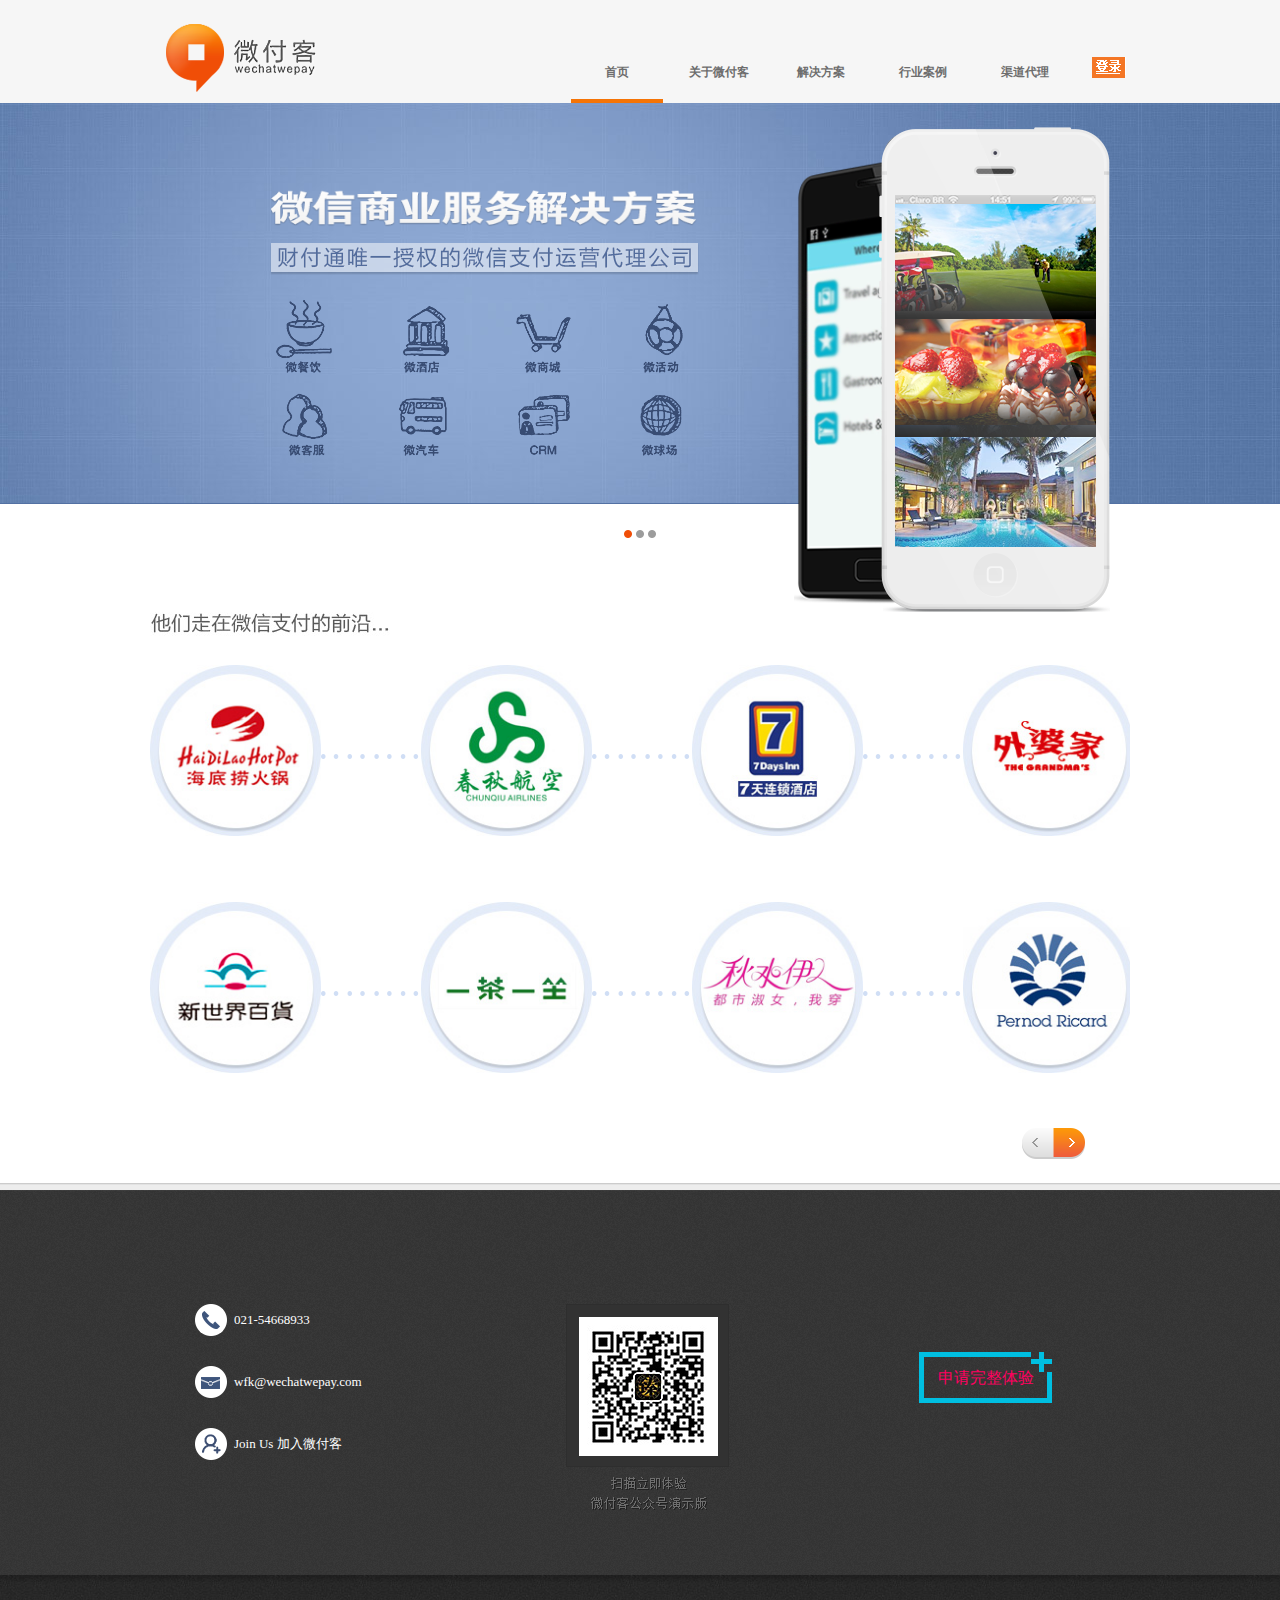
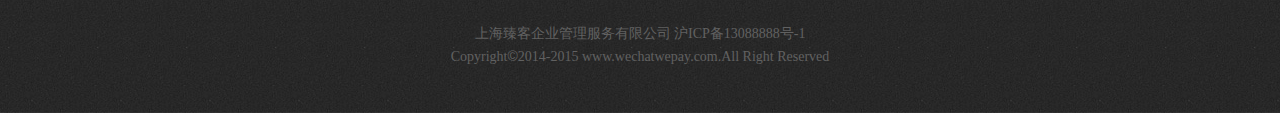
<file: index.html>
<!DOCTYPE html>
<html>
	<head>
		<meta charset="UTF-8">
		<title>首页</title>
		<link rel="stylesheet" type="text/css" href="css/style.css" />
		
	</head>
	<body>
		<div class="index_header">
			<div class="header">
				<h1 class="logo">
					<a href="index.html">LOGO</a>
				</h1>
				<div class="index_nav">
					<ul>
						<li class="navCur"><a href="index.html">首页</a></li>
						<li><a href="about.html">关于微付客</a></li>
						<li><a href="solution.html">解决方案</a></li>
						<li><a href="demo.html">行业案例</a></li>
						<li><a href="agent.html">渠道代理</a></li>
					</ul>
					<i>now</i>
				</div>
				<a class="user" href="javascript:void(0)" title="登录">登录</a>
			</div>
		</div>
		<div class="flash">
			<div class="flash_con">
		    	<i class="flash_con1_text1">微信商业服务解决方案</i>
		        <i class="flash_con1_text2">财付通唯一授权的微信支付运营代理公司</i>
		        <ul class="flash_con1_nav">
		        	<li class="flash_con1_li1"><a href="##">微餐饮</a></li>
		            <li class="flash_con1_li2"><a href="##">微酒店</a></li>
		            <li class="flash_con1_li3"><a href="##">微商城</a></li>
		            <li class="flash_con1_li4"><a href="##">微活动</a></li>
		            <li class="flash_con1_li5"><a href="##">微客服</a></li>
		            <li class="flash_con1_li6"><a href="##">微汽车</a></li>
		            <li class="flash_con1_li7"><a href="##">CRM</a></li>
		            <li class="flash_con1_li8"><a href="##">微球场</a></li>
		        </ul>
		        <i class="flash_con1_tel">phone</i>
		        
		        
		        <i class="flash_con2_text1" style="left:2000px">微支付畅享城市新生活</i>
		        <i class="flash_con2_text2" style="left:2000px">云</i>
		        <i class="flash_con2_tel" style="right:-1000px">phone</i>
		        
		        
		        <i class="flash_con3_text1" style="left:2000px">为您保驾护航,官方授权 独家代理 特殊政策 活动支持</i>
		        <i class="flash_con3_text2" style="left:2000px">云</i>
		        <i class="flash_con3_tel" style="right:-1000px">phone</i>
		    </div>
			
			<ul class="flash_img">
		    	<li class="flash_imgLi1">1</li>
		        <li class="flash_imgLi2" style="display:none;">2</li>
		        <li class="flash_imgLi3" style="display:none;">3</li>
		    </ul>
			<div class="flash_btn">
		    	<span class="flash_cur">1</span>
		        <span>2</span>
		        <span>3</span>
		    </div>
		</div>
		<div class="hidden demo">
			<h3>他们走在微信支付的前沿...</h3>
			<div class="demo_div">
				<ul>
					<li><a href="##"><img src="images/1.jpg" width="171px" height="171px" /></a></li>
					<li><a href="##"><img src="images/2.jpg" width="171px" height="171px" /></a></li>
					<li><a href="##"><img src="images/3.jpg" width="171px" height="171px" /></a></li>
					<li><a href="##"><img src="images/4.jpg" width="171px" height="171px" /></a></li>
					<li><a href="##"><img src="images/5.jpg" width="171px" height="171px" /></a></li>
					<li><a href="##"><img src="images/6.jpg" width="171px" height="171px" /></a></li>
					<li><a href="##"><img src="images/7.jpg" width="171px" height="171px" /></a></li>
					<li><a href="##"><img src="images/8.jpg" width="171px" height="171px" /></a></li>
				</ul>
				<ul>
					<li><a href="##"><img src="images/9.jpg" width="174px" height="174px" /></a></li>
					<li><a href="##"><img src="images/10.jpg" width="174px" height="174px" /></a></li>
					<li><a href="##"><img src="images/12.jpg" width="174px" height="174px" /></a></li>
					<li><a href="##"><img src="images/13.jpg" width="174px" height="174px" /></a></li>
					<li><a href="##"><img src="images/14.jpg" width="174px" height="174px" /></a></li>
					<li><a href="##"><img src="images/15.jpg" width="174px" height="174px" /></a></li>
					<li><a href="##"><img src="images/16.jpg" width="174px" height="174px" /></a></li>
					<li><a href="##"><img src="images/17.jpg" width="174px" height="174px" /></a></li>
				</ul>
			</div>
			<div class="demo_btn">
		    	<a class="demo_left" href="javascript:void(0);">&lt;</a>
		        <a class="demo_right" href="javascript:void(0);">&gt;</a>
		    </div>
		</div>
		<div class="footer">
			<div class="footer_tel">
				<ul class="footer_contact">
					<li class="footer_li1">
						<a href="tel:02154668933">021-54668933</a>
					</li>
					<li class="footer_li2">
						<a href="mailto:wfk@wechatwepay.com">wfk@wechatwepay.com</a>
					</li>
					<li class="footer_li3">
						<a href="recruitment.html">Join Us 加入微付客</a>
					</li>
				</ul>
				<div class="footer_erwei">
					<img src="images/erwei.jpg" width="139" height="139">
					<i></i>
				</div>
				<a class="footer_apply" href="application.html" target="_blank">
					申请完整体验
					<i></i>
				</a>
			</div>
			<p class="footer_p">上海臻客企业管理服务有限公司 沪ICP备13088888号-1<br>Copyright<i>©</i>2014-2015 <a href="http://www.wechatwepay.com">www.wechatwepay.com</a>.All Right Reserved</p>
		</div>
		
		<div class="loginMain" style="display:none;">
			<div class="login clearfix">
				<i class="login_xx">x</i>
				<div class="login_main clearfix">
					<h2 class="login_h2">欢迎登陆</h2>
					<form class="clearfix" id="login">
						<dl class="login_box">
							<dt><em class="login_user">用户名</em></dt>
							<dd>
								<input id="email" class="login_box_input" value="输入你的邮箱" focucmsg="输入你的邮箱" type="text" />
								<em class="login_wrong" style="display:none;">邮箱或密码错误</em>
							</dd>
						</dl>
						<dl class="login_box">
						   <dt><em class="login_password">密码</em></dt>
						   <dd class="password">
						      <input id="password" class="login_box_input pass" value="" type="password" />
							  <span>输入密码</span>
							  <input class="login_btn" value="登&nbsp;&nbsp;录" name="" type="submit" />
						  </dd>
						</dl>
					</form>
				</div>
				<div class="login_aa">
			    	<a href="javascript:void(0)">注册</a>|
					<a href="##">忘记密码</a>
				</div>
			</div>
		</div>
		<div class="regMain" style="display:none;">
		    <div class="register">
		    	<span class="reg_xx">x</span>
		       <h2 class="register_h2">欢迎注册</h2>
		       <form id="register">
		       <dl class="register_box">
		            <dt><em class="register_email">邮箱</em></dt>
		            <dd>
		               <input id="reg_email" class="register_box_input" value="你的邮箱" focucmsg="你的邮箱" name="" type="text" />
		               <em class="register_wrong" style="display:none;">邮箱可用</em>
		             </dd>
		        </dl>
		        <dl class="register_box">
		            <dt><em class="login_password">密码</em></dt>
		            <dd class="password">
		               <input id="reg_password1" class="register_box_input pass" value="" name="" type="password" />
		               <span>输入密码</span>
		               <em class="register_wrong" style="display:none;">密码不一致</em>
		             </dd>
		        </dl>
		        <dl class="register_box">
		            <dt><em class="login_password">再次输入密码</em></dt>
		            <dd class="password">
		               <input id="reg_password2" class="register_box_input pass" value="" name="" type="password" />
		               <span>再次输入</span>
		               <input type="submit" name="" value="提交注册" class="login_btn" style=" margin-top:8px;" />
		             </dd>
		        </dl>
		        </form>
		        <div class="register_aa">
		        	<a href="javascript:void(0)">返回登陆页</a>
		        </div>
		    </div>
		</div>
		
		<script type="text/javascript" src="js/jquery.1.10.0.min.js" ></script>
		<script type="text/javascript" src="js/js.js" ></script>
	</body>
</html>
</file>
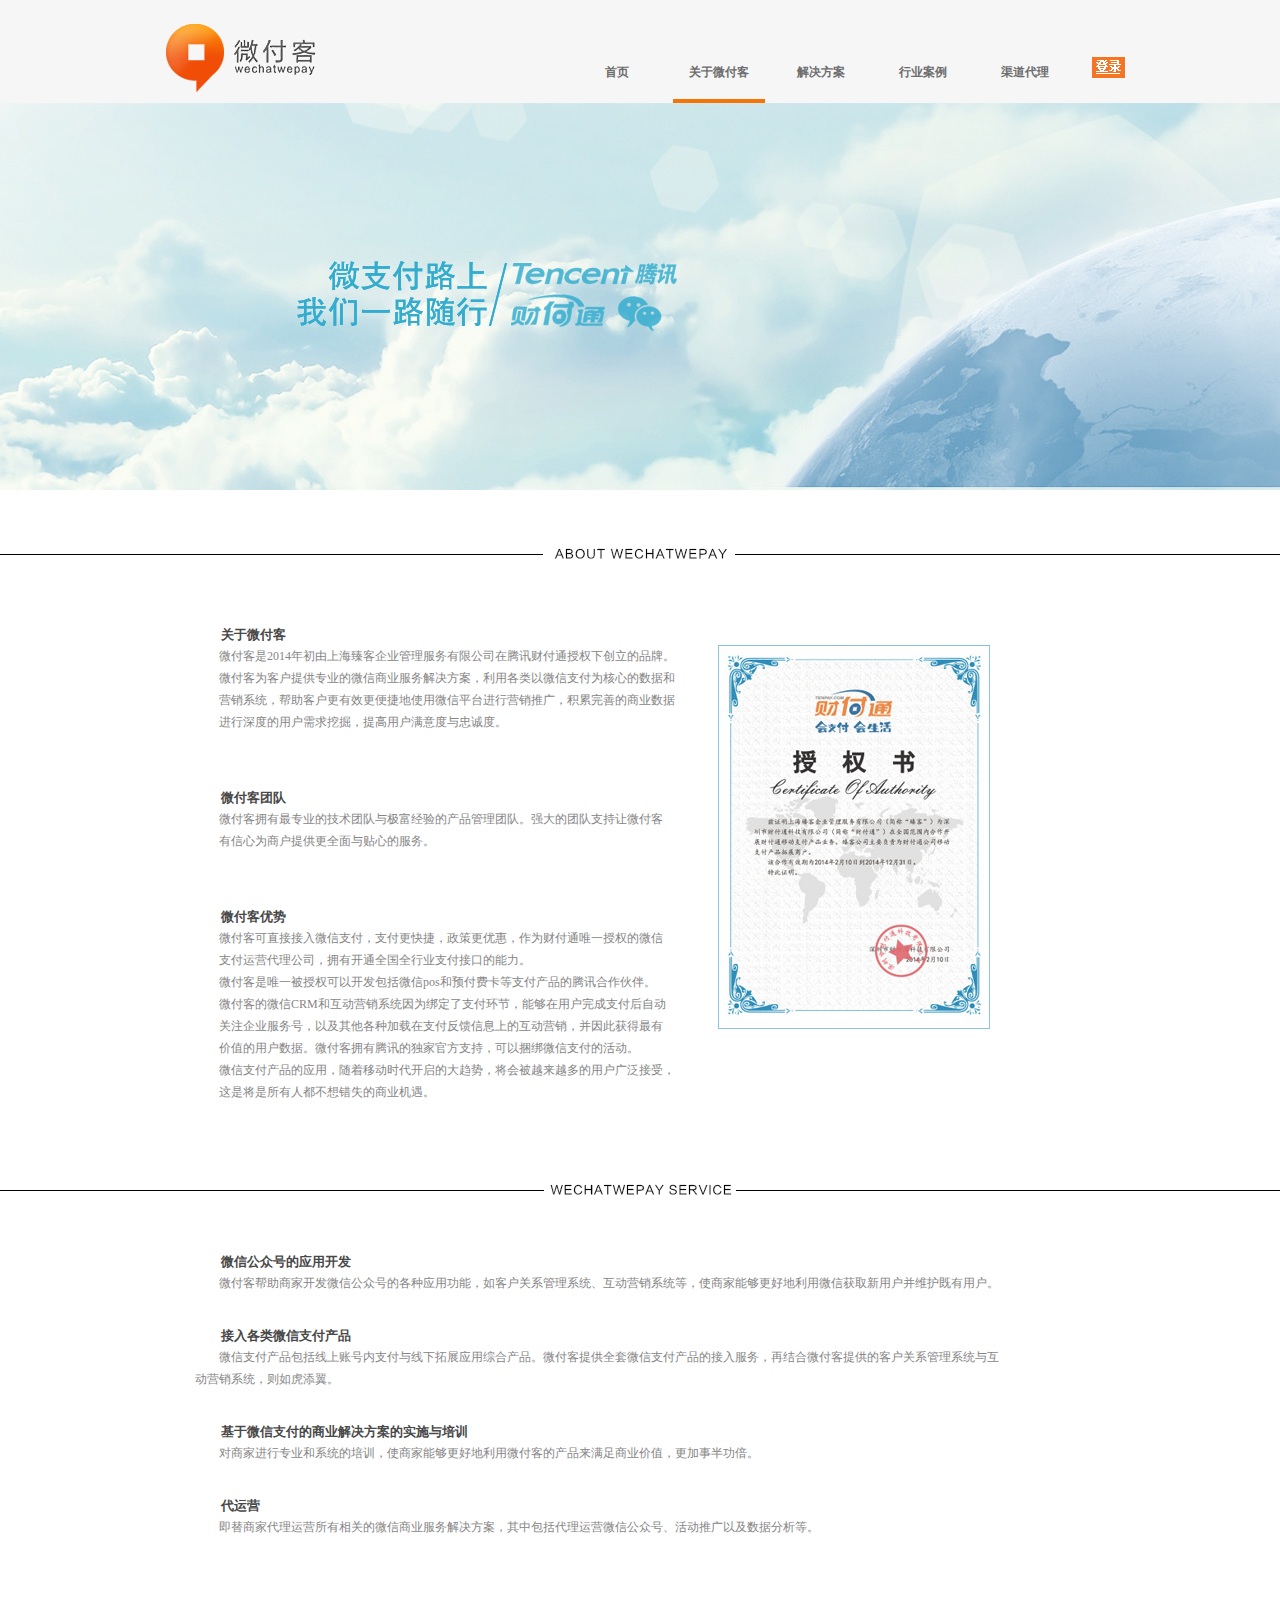
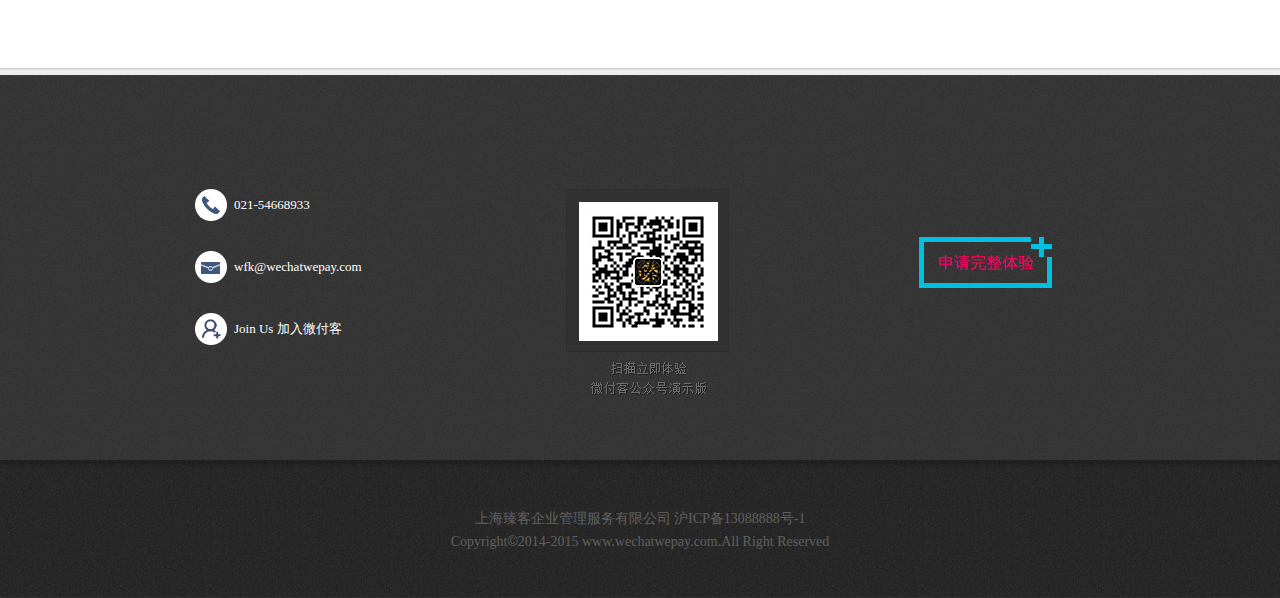
<file: about.html>
<!DOCTYPE html>
<html>
	<head>
		<meta charset="UTF-8">
		<title>关于微付客</title>
		<link rel="stylesheet" href="css/style.css" />
	</head>
	<body>
		<div class="index_header">
			<div class="header">
				<h1 class="logo">
					<a href="index.html">LOGO</a>
				</h1>
				<div class="index_nav">
					<ul>
						<li><a href="index.html">首页</a></li>
						<li class="navCur"><a href="about.html">关于微付客</a></li>
						<li><a href="solution.html">解决方案</a></li>
						<li><a href="demo.html">行业案例</a></li>
						<li><a href="agent.html">渠道代理</a></li>
					</ul>
					<i>now</i>
				</div>
				<a class="user" href="javascript:void(0)" title="登录">登录</a>
			</div>
		</div>
		<div class="adImg about_img">关于微付客</div>
		<h2 class="about_tit">
			<strong>
				<i>ABOUT WECHATWEPAY</i>
			</strong>
		</h2>
		<div class="hidden about_tit_dl">
			<dl>
		    	<dt>关于微付客</dt>
		        <dd>微付客是2014年初由上海臻客企业管理服务有限公司在腾讯财付通授权下创立的品牌。</dd>
		        <dd>微付客为客户提供专业的微信商业服务解决方案，利用各类以微信支付为核心的数据和</dd>
				<dd>营销系统，帮助客户更有效更便捷地使用微信平台进行营销推广，积累完善的商业数据</dd>
				<dd>进行深度的用户需求挖掘，提高用户满意度与忠诚度。</dd>
		    </dl>
		    <dl>
		    	<dt>微付客团队</dt>
		        <dd>微付客拥有最专业的技术团队与极富经验的产品管理团队。强大的团队支持让微付客</dd>
				<dd>有信心为商户提供更全面与贴心的服务。</dd>
		    </dl>
		    <dl>
		    	<dt>微付客优势</dt>
		        <dd>微付客可直接接入微信支付，支付更快捷，政策更优惠，作为财付通唯一授权的微信</dd>
				<dd>支付运营代理公司，拥有开通全国全行业支付接口的能力。</dd>
		        <dd>微付客是唯一被授权可以开发包括微信pos和预付费卡等支付产品的腾讯合作伙伴。</dd>
				<dd>微付客的微信CRM和互动营销系统因为绑定了支付环节，能够在用户完成支付后自动</dd>
				<dd>关注企业服务号，以及其他各种加载在支付反馈信息上的互动营销，并因此获得最有</dd>
				<dd>价值的用户数据。微付客拥有腾讯的独家官方支持，可以捆绑微信支付的活动。</dd>
				<dd>微信支付产品的应用，随着移动时代开启的大趋势，将会被越来越多的用户广泛接受，</dd>
				<dd>这是将是所有人都不想错失的商业机遇。</dd>
		    </dl>
		    <div class="about_zz_img cloud-zoom"><img src="images/zz.jpg" width="272" height="384" /></div>
		</div>
		<h3 class="about_ser">
			<strong>
				<i>WECHATWEPAY service</i>
			</strong>
		</h3>
		<div class="hidden about_ser_dl">
			<dl>
		    	<dt>微信公众号的应用开发</dt>
		        <dd>微付客帮助商家开发微信公众号的各种应用功能，如客户关系管理系统、互动营销系统等，使商家能够更好地利用微信获取新用户并维护既有用户。</dd>
		    </dl>
		    <dl>
		    	<dt>接入各类微信支付产品</dt>
		        <dd>微信支付产品包括线上账号内支付与线下拓展应用综合产品。微付客提供全套微信支付产品的接入服务，再结合微付客提供的客户关系管理系统与互动营销系统，则如虎添翼。</dd>
		    </dl>
		    <dl>
		    	<dt>基于微信支付的商业解决方案的实施与培训</dt>
		        <dd>对商家进行专业和系统的培训，使商家能够更好地利用微付客的产品来满足商业价值，更加事半功倍。</dd>
		    </dl>
		    <dl>
		    	<dt>代运营</dt>
		        <dd>即替商家代理运营所有相关的微信商业服务解决方案，其中包括代理运营微信公众号、活动推广以及数据分析等。</dd>
		    </dl>
		</div>
		<div class="footer">
			<div class="hidden footer_tel">
				<ul class="footer_contact">
					<li class="footer_li1">
						<a href="tel:02154668933">021-54668933</a>
					</li>
					<li class="footer_li2">
						<a href="mailto:wfk@wechatwepay.com">wfk@wechatwepay.com</a>
					</li>
					<li class="footer_li3">
						<a href="recruitment.html">Join Us 加入微付客</a>
					</li>
				</ul>
				<div class="footer_erwei">
					<img src="images/erwei.jpg" width="139" height="139">
					<i></i>
				</div>
				<a class="footer_apply" href="application.html" target="_blank">
					申请完整体验
					<i></i>
				</a>
			</div>
			<p class="footer_p">上海臻客企业管理服务有限公司 沪ICP备13088888号-1<br>Copyright<i>©</i>2014-2015 <a href="http://www.wechatwepay.com">www.wechatwepay.com</a>.All Right Reserved</p>
		</div>
		<div class="loginMain" style="display:none;">
			<div class="login clearfix">
				<i class="login_xx">x</i>
				<div class="login_main clearfix">
					<h2 class="login_h2">欢迎登陆</h2>
					<form class="clearfix" id="login">
						<dl class="login_box">
							<dt><em class="login_user">用户名</em></dt>
							<dd>
								<input id="email" class="login_box_input" value="输入你的邮箱" focucmsg="输入你的邮箱" type="text" />
								<em class="login_wrong" style="display:none;">邮箱或密码错误</em>
							</dd>
						</dl>
						<dl class="login_box">
						   <dt><em class="login_password">密码</em></dt>
						   <dd class="password">
						      <input id="password" class="login_box_input pass" value="" type="password" />
							  <span>输入密码</span>
							  <input class="login_btn" value="登&nbsp;&nbsp;录" name="" type="submit" />
						  </dd>
						</dl>
					</form>
				</div>
				<div class="login_aa">
			    	<a href="javascript:void(0)">注册</a>|
					<a href="##">忘记密码</a>
				</div>
			</div>
		</div>
		<div class="regMain" style="display:none;">
		    <div class="register">
		    	<span class="reg_xx">x</span>
		       <h2 class="register_h2">欢迎注册</h2>
		       <form id="register">
		       <dl class="register_box">
		            <dt><em class="register_email">邮箱</em></dt>
		            <dd>
		               <input id="reg_email" class="register_box_input" value="你的邮箱" focucmsg="你的邮箱" name="" type="text" />
		               <em class="register_wrong" style="display:none;">邮箱可用</em>
		             </dd>
		        </dl>
		        <dl class="register_box">
		            <dt><em class="login_password">密码</em></dt>
		            <dd class="password">
		               <input id="reg_password1" class="register_box_input pass" value="" name="" type="password" />
		               <span>输入密码</span>
		               <em class="register_wrong" style="display:none;">密码不一致</em>
		             </dd>
		        </dl>
		        <dl class="register_box">
		            <dt><em class="login_password">再次输入密码</em></dt>
		            <dd class="password">
		               <input id="reg_password2" class="register_box_input pass" value="" name="" type="password" />
		               <span>再次输入</span>
		               <input type="submit" name="" value="提交注册" class="login_btn" style=" margin-top:8px;" />
		             </dd>
		        </dl>
		        </form>
		        <div class="register_aa">
		        	<a href="javascript:void(0)">返回登陆页</a>
		        </div>
		    </div>
		</div>
		
		<script type="text/javascript" src="js/jquery.1.10.0.min.js" ></script>
		<script type="text/javascript" src="js/js.js" ></script>
	</body>
</html>
</file>
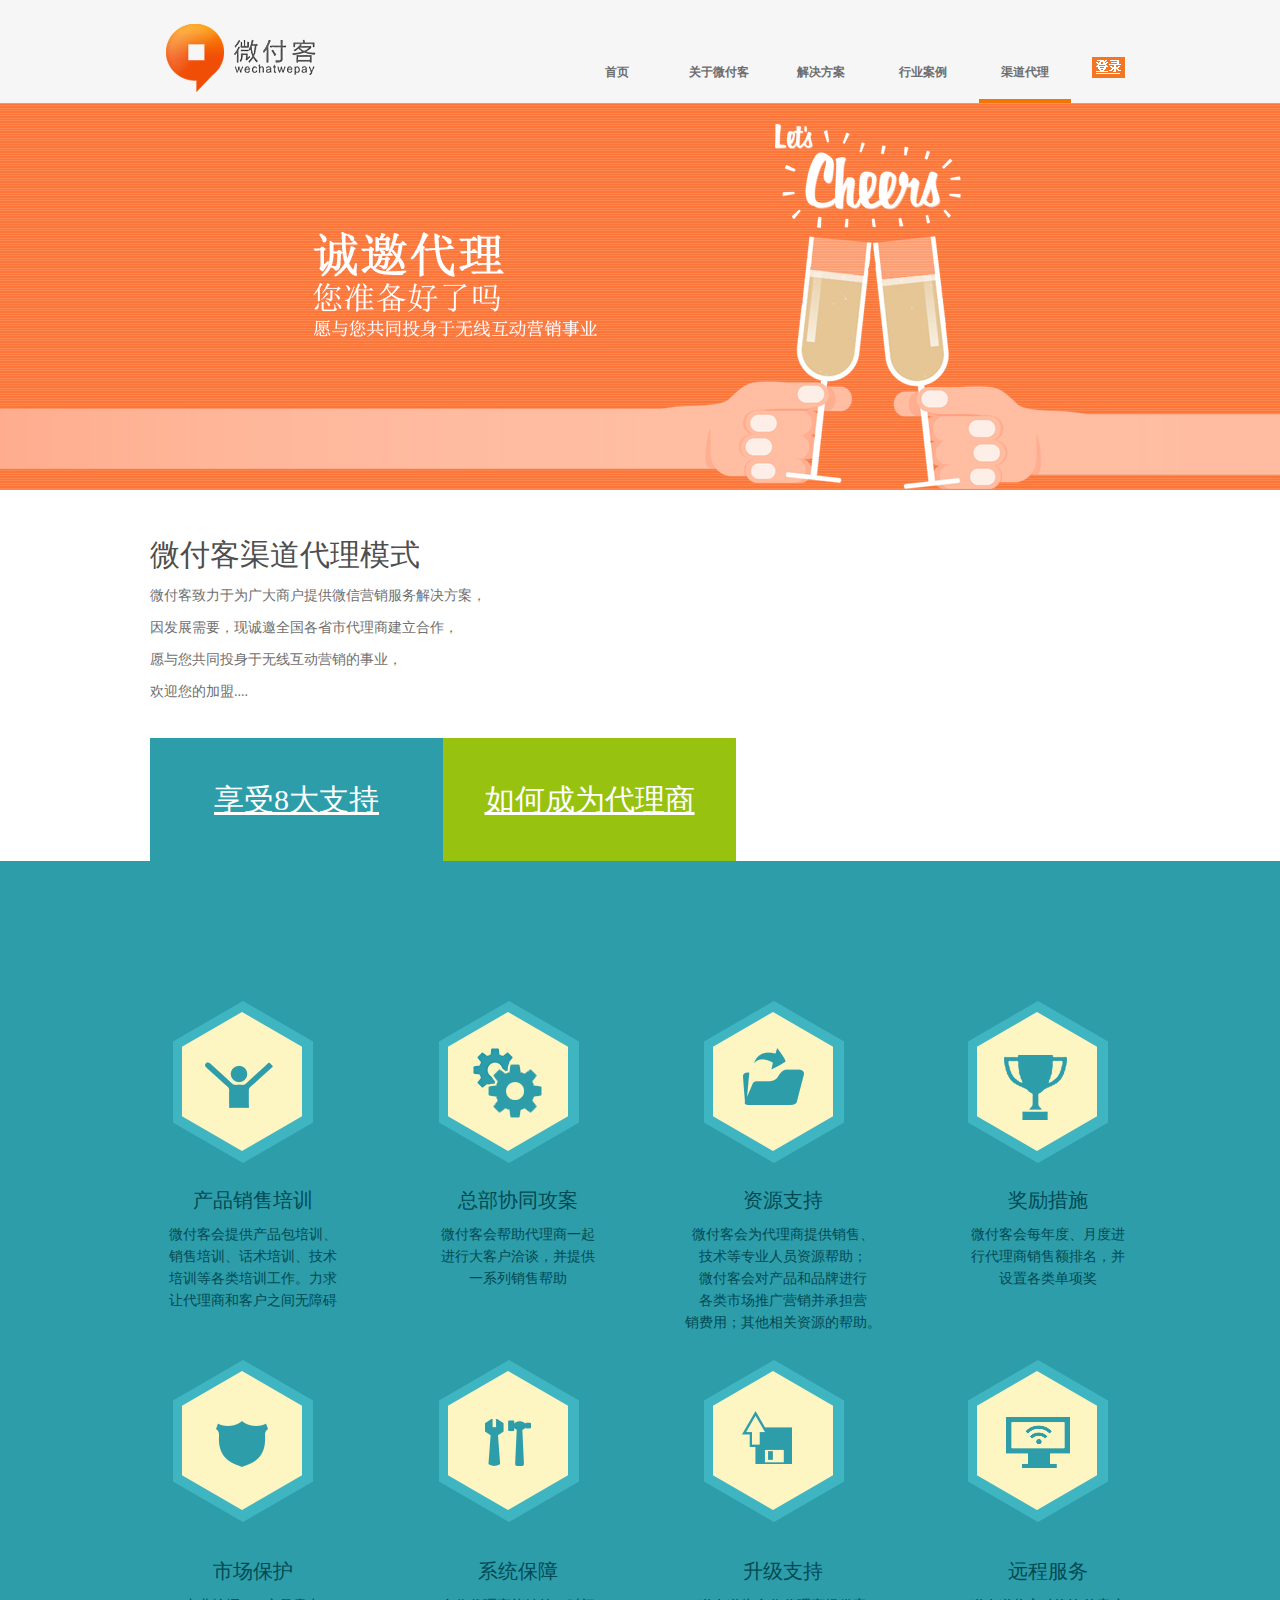
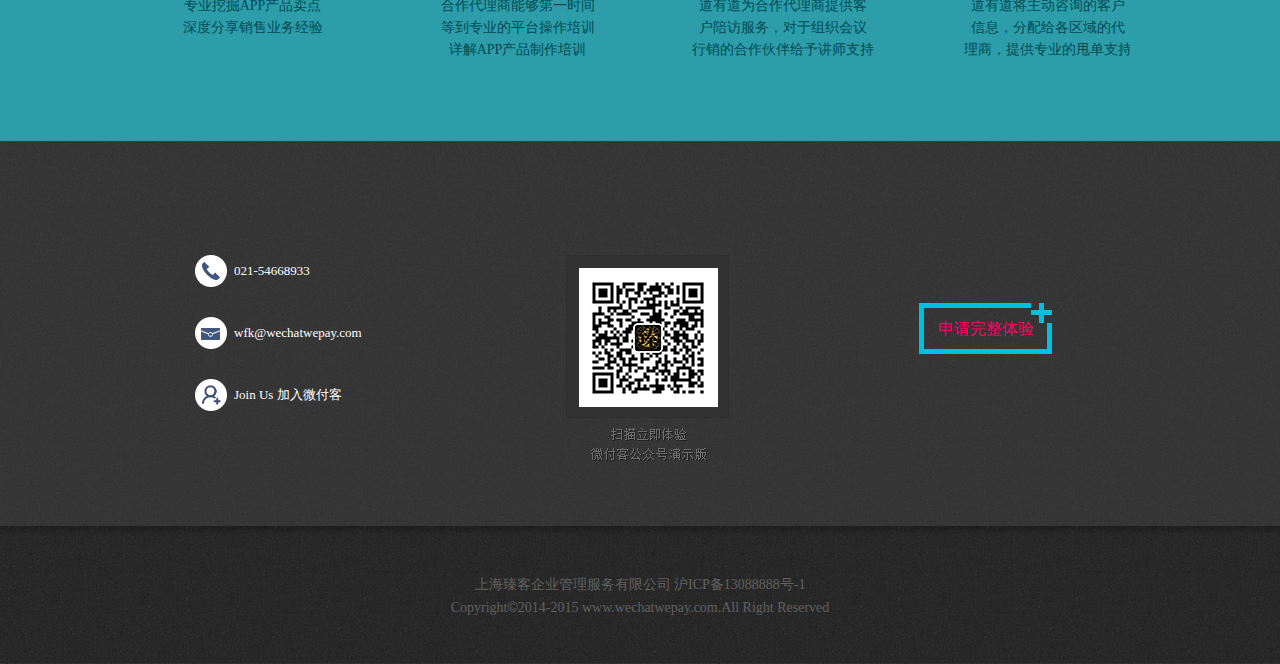
<file: agent.html>
<!DOCTYPE html>
<html>
	<head>
		<meta charset="UTF-8">
		<title>渠道代理</title>
		<link rel="stylesheet" href="css/style.css" />
	</head>
	<body>
		<div class="index_header">
			<div class="header">
				<h1 class="logo">
					<a href="index.html">LOGO</a>
				</h1>
				<div class="index_nav">
					<ul>
						<li><a href="index.html">首页</a></li>
						<li><a href="about.html">关于微付客</a></li>
						<li><a href="solution.html">解决方案</a></li>
						<li><a href="demo.html">行业案例</a></li>
						<li class="navCur"><a href="agent.html">渠道代理</a></li>
					</ul>
					<i>now</i>
				</div>
				<a class="user" href="javascript:void(0)" title="登录">登录</a>
			</div>
		</div>
		<div class="adImg agent_img">渠道代理</div>
		<div class="hidden agent">
			<h2 class="agent_tit">微付客渠道代理模式</h2>
		    <p class="agent_p">微付客致力于为广大商户提供微信营销服务解决方案，<br />
		因发展需要，现诚邀全国各省市代理商建立合作，<br />
		愿与您共同投身于无线互动营销的事业，<br />
		欢迎您的加盟....</p>
			<div class="agent_h3">
		    	<h3 class="agent_t1">
		    		<a href="javascript:void(0)">享受8大支持</a>
		    	</h3>
		        <h3 class="agent_t2">
		        	<a href="javascript:void(0)">如何成为代理商</a>
		        </h3>
		    </div>
		</div>
		<div class="agent_main01 agent_main">
			<div class="hidden">
		    	<div class="agent_main01_div1">
		        	<dl>
		            	<dt>产品销售培训</dt>
		                <dd>微付客会提供产品包培训、</dd>
						<dd>销售培训、话术培训、技术</dd>
						<dd>培训等各类培训工作。力求</dd>
						<dd>让代理商和客户之间无障碍</dd>
		            </dl>
		            <dl>
		            	<dt>总部协同攻案</dt>
		                <dd>微付客会帮助代理商一起</dd>
						<dd>进行大客户洽谈，并提供</dd>
		                <dd>一系列销售帮助</dd>
		            </dl>
		            <dl>
		            	<dt>资源支持</dt>
		                <dd>微付客会为代理商提供销售、</dd>
						<dd>技术等专业人员资源帮助；</dd>
		                <dd>微付客会对产品和品牌进行</dd>
						<dd>各类市场推广营销并承担营</dd>
						<dd>销费用；其他相关资源的帮助。</dd>
					
		            </dl>
		            <dl>
		            	<dt>奖励措施</dt>
		                <dd>微付客会每年度、月度进</dd>
						<dd>行代理商销售额排名，并</dd>
		                <dd>设置各类单项奖</dd>
		            </dl>
		        </div>
		        <div class="agent_main01_div2">
		        	<dl>
		            	<dt>市场保护</dt>
		                <dd>专业挖掘APP产品卖点</dd>
						<dd>深度分享销售业务经验</dd>
		            </dl>
		            <dl>
		            	<dt>系统保障</dt>
		                <dd>合作代理商能够第一时间</dd>
						<dd>等到专业的平台操作培训</dd>
		                <dd>详解APP产品制作培训</dd>
		            </dl>
		            <dl>
		            	<dt>升级支持</dt>
		                <dd>道有道为合作代理商提供客</dd>
						<dd>户陪访服务，对于组织会议</dd>
		                <dd>行销的合作伙伴给予讲师支持</dd>
		            </dl>
		            <dl>
		            	<dt>远程服务</dt>
		                <dd>道有道将主动咨询的客户</dd>
						<dd>信息，分配给各区域的代</dd>
		                <dd>理商，提供专业的甩单支持</dd>
		            </dl>
		        </div>
		    </div>
		</div>
		
		<div class="agent_main02 agent_main" style="display:none;">
			<div class="hidden agent_main02_div">
		        <dl class="agent_main02_ol">
		        	<dt>受理流程：</dt>
		            <dd>提交合作申请 —> 招商经理对接 —> 合作协议签署 —> 业务技术培训 —> 开展当地业务</dd>
		        </dl>
		        <div class="agent_main02_tit">
		        	<div><strong>详情致电:</strong> 021-54668935</div>
		            <h3>在线申请：</h3>
		        </div>
		        <form id="form">
		            <ul class="agent_main02_ul clearfix">
		                <li>
		                	<em><i>所在地区：</i></em>
		                    <div class="agent_select sheng">
		                    	<div>
		                    		<input type="text" value="请选择省份" id="sheng" readonly />
		                    	</div>
		                        <dl style="display:none;">
		                        </dl>
		                    </div>
		                    <div class="agent_select shi">
		                    	<div>
		                    		<input type="text" value="请选择城市" id="shi" readonly />
		                    	</div>
		                        <dl style="display:none;">
		                        </dl>
		                    </div>
		                    <span>请选择您要代理的地区</span>
		                </li>
		                <li>
		                	<em><i>企业名称：</i></em>
		                	<input type="text" value="" id="company" />
		                	<span>请填写您的企业名称</span>
		                </li>
		                <li>
		                	<em><i>姓名：</i></em>
		                	<input type="text" value="" id="name" />
		                	<span>请填写您的真实姓名，请使用中文</span>
		                </li>
		                <li>
		                	<em><i>手机：</i></em>
		                	<input type="text" value="" id="tel" />
		                	<span>请填写您的电话，以便与您联系</span>
		                </li>
		                <li>
		                	<em>邮箱：</em>
		                	<input type="text" value="" />
		                	<span>请填写您的邮箱，以便发资料给您</span>
		                </li>
		                <li>
		                	<em>备注：</em>
		                	<textarea></textarea>
		                </li>
		            </ul>
		            <input class="agent_btn" type="submit" value="提交申请" />
		        </form>
		    </div>
		</div>
		
		<div class="footer">
			<div class="hidden footer_tel">
				<ul class="footer_contact">
					<li class="footer_li1">
						<a href="tel:02154668933">021-54668933</a>
					</li>
					<li class="footer_li2">
						<a href="mailto:wfk@wechatwepay.com">wfk@wechatwepay.com</a>
					</li>
					<li class="footer_li3">
						<a href="recruitment.html">Join Us 加入微付客</a>
					</li>
				</ul>
				<div class="footer_erwei">
					<img src="images/erwei.jpg" width="139" height="139">
					<i></i>
				</div>
				<a class="footer_apply" href="application.html" target="_blank">
					申请完整体验
					<i></i>
				</a>
			</div>
			<p class="footer_p">上海臻客企业管理服务有限公司 沪ICP备13088888号-1<br>Copyright<i>©</i>2014-2015 <a href="http://www.wechatwepay.com">www.wechatwepay.com</a>.All Right Reserved</p>
		</div>
		<div class="loginMain" style="display:none;">
			<div class="login clearfix">
				<i class="login_xx">x</i>
				<div class="login_main clearfix">
					<h2 class="login_h2">欢迎登陆</h2>
					<form class="clearfix" id="login">
						<dl class="login_box">
							<dt><em class="login_user">用户名</em></dt>
							<dd>
								<input id="email" class="login_box_input" value="输入你的邮箱" focucmsg="输入你的邮箱" type="text" />
								<em class="login_wrong" style="display:none;">邮箱或密码错误</em>
							</dd>
						</dl>
						<dl class="login_box">
						   <dt><em class="login_password">密码</em></dt>
						   <dd class="password">
						      <input id="password" class="login_box_input pass" value="" type="password" />
							  <span>输入密码</span>
							  <input class="login_btn" value="登&nbsp;&nbsp;录" name="" type="submit" />
						  </dd>
						</dl>
					</form>
				</div>
				<div class="login_aa">
			    	<a href="javascript:void(0)">注册</a>|
					<a href="##">忘记密码</a>
				</div>
			</div>
		</div>
		<div class="regMain" style="display:none;">
		    <div class="register">
		    	<span class="reg_xx">x</span>
		       <h2 class="register_h2">欢迎注册</h2>
		       <form id="register">
		       <dl class="register_box">
		            <dt><em class="register_email">邮箱</em></dt>
		            <dd>
		               <input id="reg_email" class="register_box_input" value="你的邮箱" focucmsg="你的邮箱" name="" type="text" />
		               <em class="register_wrong" style="display:none;">邮箱可用</em>
		             </dd>
		        </dl>
		        <dl class="register_box">
		            <dt><em class="login_password">密码</em></dt>
		            <dd class="password">
		               <input id="reg_password1" class="register_box_input pass" value="" name="" type="password" />
		               <span>输入密码</span>
		               <em class="register_wrong" style="display:none;">密码不一致</em>
		             </dd>
		        </dl>
		        <dl class="register_box">
		            <dt><em class="login_password">再次输入密码</em></dt>
		            <dd class="password">
		               <input id="reg_password2" class="register_box_input pass" value="" name="" type="password" />
		               <span>再次输入</span>
		               <input type="submit" name="" value="提交注册" class="login_btn" style=" margin-top:8px;" />
		             </dd>
		        </dl>
		        </form>
		        <div class="register_aa">
		        	<a href="javascript:void(0)">返回登陆页</a>
		        </div>
		    </div>
		</div>
		
		<script type="text/javascript" src="js/jquery.1.10.0.min.js" ></script>
		<script type="text/javascript" src="js/jsonCity.js" ></script>
		<script type="text/javascript" src="js/js.js" ></script>
	</body>
</html>
</file>
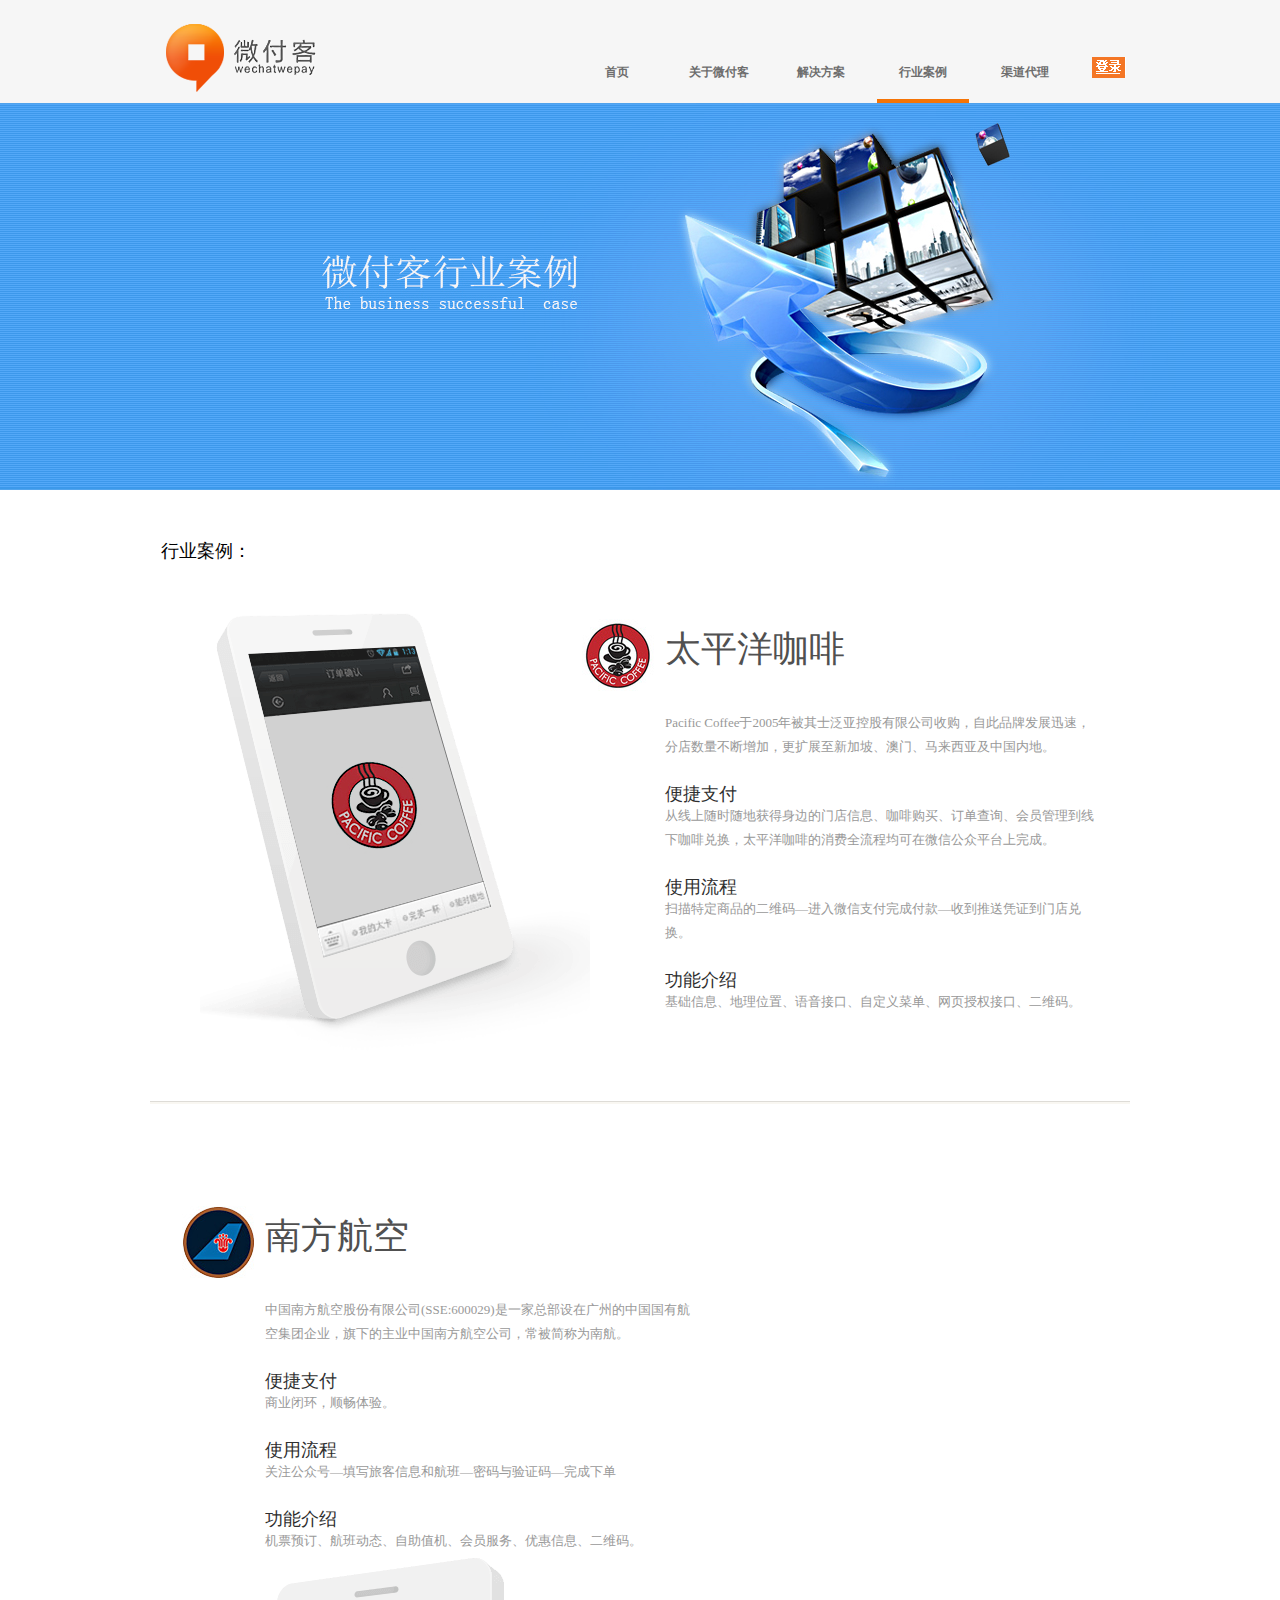
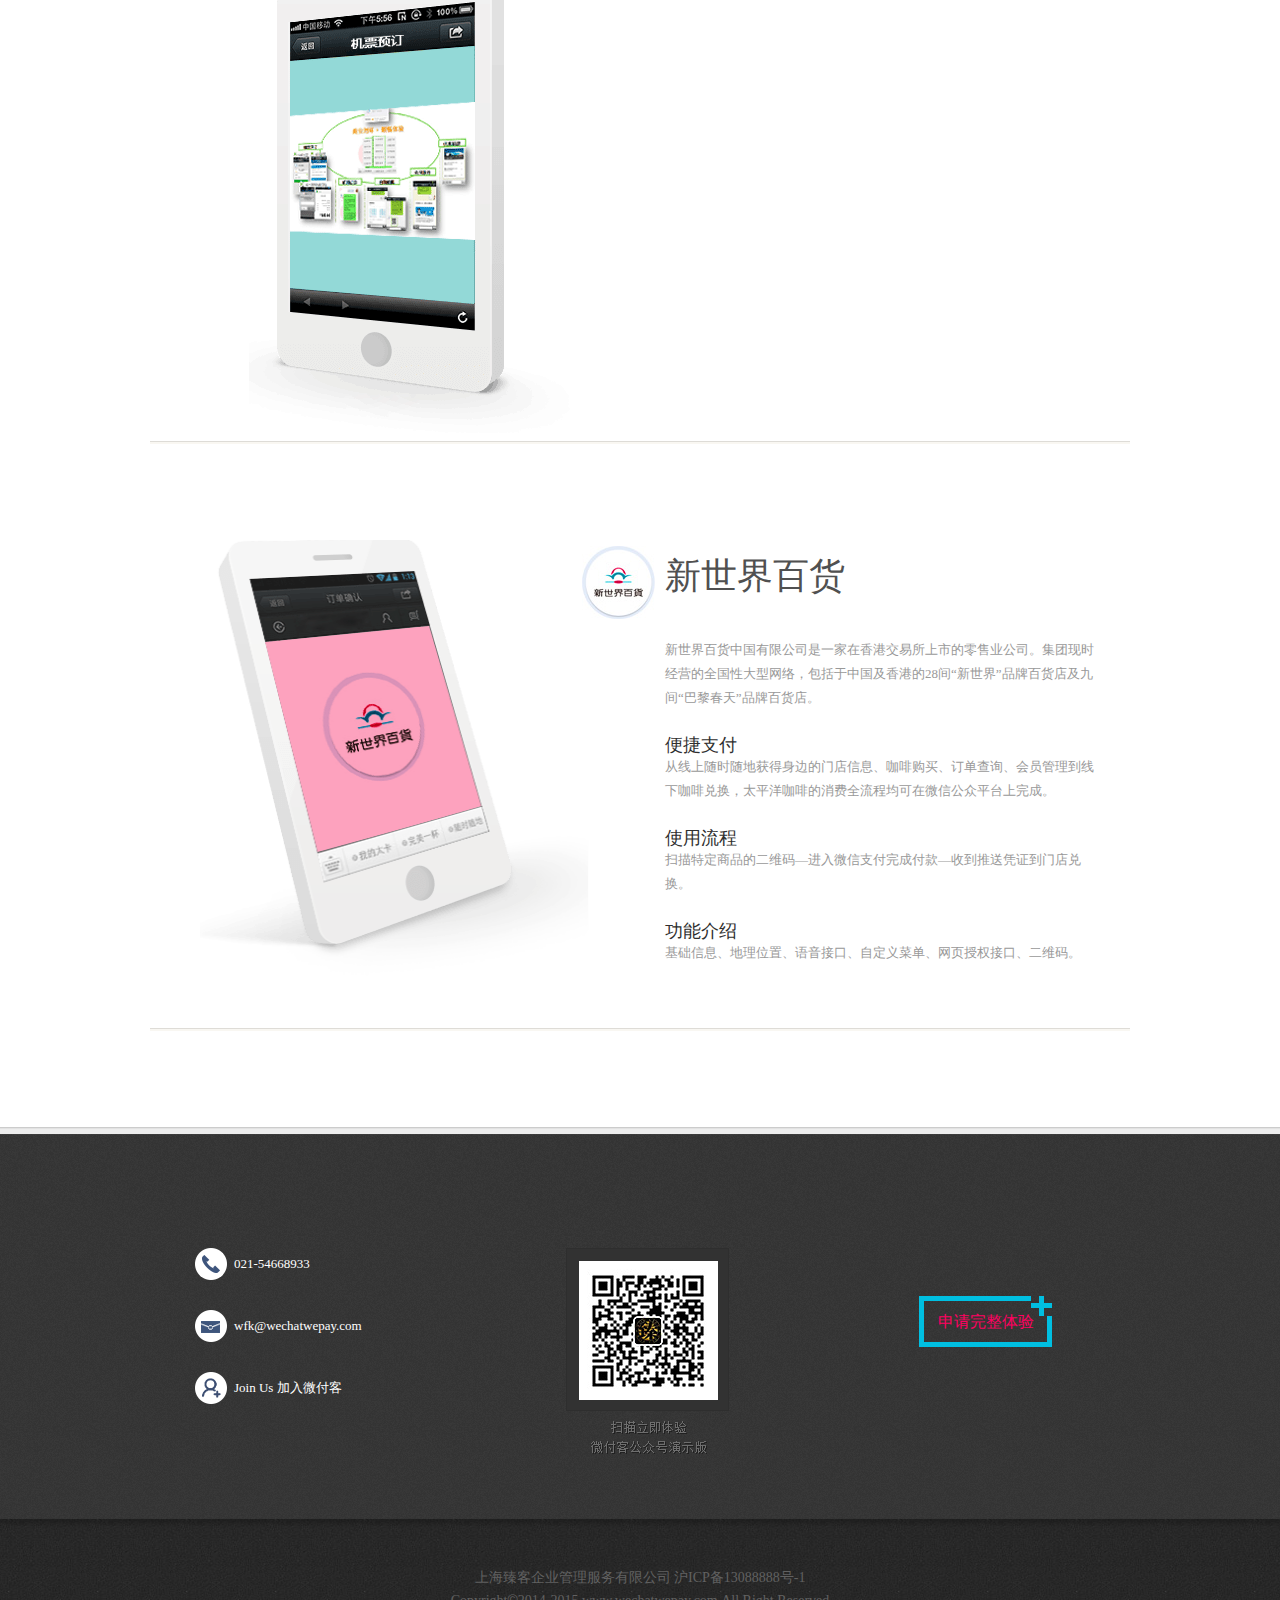
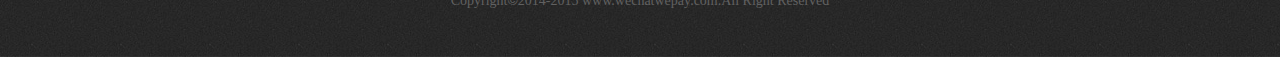
<file: demo.html>
<!DOCTYPE html>
<html>
	<head>
		<meta charset="UTF-8">
		<title>行业案例</title>
		<link rel="stylesheet" href="css/style.css" />
	</head>
	<body>
		<div class="index_header">
			<div class="header">
				<h1 class="logo">
					<a href="index.html">LOGO</a>
				</h1>
				<div class="index_nav">
					<ul>
						<li><a href="index.html">首页</a></li>
						<li><a href="about.html">关于微付客</a></li>
						<li><a href="solution.html">解决方案</a></li>
						<li class="navCur"><a href="demo.html">行业案例</a></li>
						<li><a href="agent.html">渠道代理</a></li>
					</ul>
					<i>now</i>
				</div>
				<a class="user" href="javascript:void(0)" title="登录">登录</a>
			</div>
		</div>
		<div class="adImg demo_img">解决方案</div>
		<h2 class="hidden demo_tit">行业案例：</h2>
		<div class="hidden demo_list clearfix">
			<div class="demo_ph"><img src="images/111.png" width="390" height="480" /></div>
		    <div class="demo_mian">
		    	<div class="demo_mian_img"><img src="images/11.jpg" width="73" height="73" /></div>
		        <div class="demo_mian_div">
		        	<h3>太平洋咖啡</h3>
		            <p>Pacific Coffee于2005年被其士泛亚控股有限公司收购，自此品牌发展迅速，分店数量不断增加，更扩展至新加坡、澳门、马来西亚及中国内地。</p>
		            <dl>
		            	<dt>便捷支付</dt>
		                <dd>从线上随时随地获得身边的门店信息、咖啡购买、订单查询、会员管理到线下咖啡兑换，太平洋咖啡的消费全流程均可在微信公众平台上完成。</dd>
		                <dt>使用流程</dt>
		                <dd>扫描特定商品的二维码—进入微信支付完成付款—收到推送凭证到门店兑换。</dd>
		                <dt>功能介绍</dt>
		                <dd>基础信息、地理位置、语音接口、自定义菜单、网页授权接口、二维码。</dd>
		            </dl>
		        </div>
		    </div>
		</div>
		
		<div class="hidden demo_list clearfix">
		    <div class="demo_mian demo_marL40">
		    	<div class="demo_mian_img"><img src="images/22.jpg" width="73" height="73" /></div>
		        <div class="demo_mian_div">
		        	<h3>南方航空</h3>
		            <p>中国南方航空股份有限公司(SSE:600029)是一家总部设在广州的中国国有航空集团企业，旗下的主业中国南方航空公司，常被简称为南航。</p>
		            <dl>
		            	<dt>便捷支付</dt>
		                <dd>商业闭环，顺畅体验。</dd>
		                <dt>使用流程</dt>
		                <dd>关注公众号—填写旅客信息和航班—密码与验证码—完成下单</dd>
		                <dt>功能介绍</dt>
		                <dd>机票预订、航班动态、自助值机、会员服务、优惠信息、二维码。</dd>
		            </dl>
		        </div>
		    </div>
		    <div class="demo_ph"><img src="images/222.png" width="390" height="480" /></div>
		</div>
		
		<div class="hidden demo_list clearfix">
			<div class="demo_ph"><img src="images/333.png" width="390" height="480" /></div>
		    <div class="demo_mian">
		    	<div class="demo_mian_img"><img src="images/33.jpg" width="73" height="73" /></div>
		        <div class="demo_mian_div">
		        	<h3>新世界百货</h3>
		            <p>新世界百货中国有限公司是一家在香港交易所上市的零售业公司。集团现时经营的全国性大型网络，包括于中国及香港的28间“新世界”品牌百货店及九间“巴黎春天”品牌百货店。</p>
		            <dl>
		            	<dt>便捷支付</dt>
		                <dd>从线上随时随地获得身边的门店信息、咖啡购买、订单查询、会员管理到线下咖啡兑换，太平洋咖啡的消费全流程均可在微信公众平台上完成。</dd>
		                <dt>使用流程</dt>
		                <dd>扫描特定商品的二维码—进入微信支付完成付款—收到推送凭证到门店兑换。</dd>
		                <dt>功能介绍</dt>
		                <dd>基础信息、地理位置、语音接口、自定义菜单、网页授权接口、二维码。</dd>
		            </dl>
		        </div>
		    </div>
		</div>
		<div class="footer">
			<div class="hidden footer_tel">
				<ul class="footer_contact">
					<li class="footer_li1">
						<a href="tel:02154668933">021-54668933</a>
					</li>
					<li class="footer_li2">
						<a href="mailto:wfk@wechatwepay.com">wfk@wechatwepay.com</a>
					</li>
					<li class="footer_li3">
						<a href="recruitment.html">Join Us 加入微付客</a>
					</li>
				</ul>
				<div class="footer_erwei">
					<img src="images/erwei.jpg" width="139" height="139">
					<i></i>
				</div>
				<a class="footer_apply" href="application.html" target="_blank">
					申请完整体验
					<i></i>
				</a>
			</div>
			<p class="footer_p">上海臻客企业管理服务有限公司 沪ICP备13088888号-1<br>Copyright<i>©</i>2014-2015 <a href="http://www.wechatwepay.com">www.wechatwepay.com</a>.All Right Reserved</p>
		</div>
		<div class="loginMain" style="display:none;">
			<div class="login clearfix">
				<i class="login_xx">x</i>
				<div class="login_main clearfix">
					<h2 class="login_h2">欢迎登陆</h2>
					<form class="clearfix" id="login">
						<dl class="login_box">
							<dt><em class="login_user">用户名</em></dt>
							<dd>
								<input id="email" class="login_box_input" value="输入你的邮箱" focucmsg="输入你的邮箱" type="text" />
								<em class="login_wrong" style="display:none;">邮箱或密码错误</em>
							</dd>
						</dl>
						<dl class="login_box">
						   <dt><em class="login_password">密码</em></dt>
						   <dd class="password">
						      <input id="password" class="login_box_input pass" value="" type="password" />
							  <span>输入密码</span>
							  <input class="login_btn" value="登&nbsp;&nbsp;录" name="" type="submit" />
						  </dd>
						</dl>
					</form>
				</div>
				<div class="login_aa">
			    	<a href="javascript:void(0)">注册</a>|
					<a href="##">忘记密码</a>
				</div>
			</div>
		</div>
		<div class="regMain" style="display:none;">
		    <div class="register">
		    	<span class="reg_xx">x</span>
		       <h2 class="register_h2">欢迎注册</h2>
		       <form id="register">
		       <dl class="register_box">
		            <dt><em class="register_email">邮箱</em></dt>
		            <dd>
		               <input id="reg_email" class="register_box_input" value="你的邮箱" focucmsg="你的邮箱" name="" type="text" />
		               <em class="register_wrong" style="display:none;">邮箱可用</em>
		             </dd>
		        </dl>
		        <dl class="register_box">
		            <dt><em class="login_password">密码</em></dt>
		            <dd class="password">
		               <input id="reg_password1" class="register_box_input pass" value="" name="" type="password" />
		               <span>输入密码</span>
		               <em class="register_wrong" style="display:none;">密码不一致</em>
		             </dd>
		        </dl>
		        <dl class="register_box">
		            <dt><em class="login_password">再次输入密码</em></dt>
		            <dd class="password">
		               <input id="reg_password2" class="register_box_input pass" value="" name="" type="password" />
		               <span>再次输入</span>
		               <input type="submit" name="" value="提交注册" class="login_btn" style=" margin-top:8px;" />
		             </dd>
		        </dl>
		        </form>
		        <div class="register_aa">
		        	<a href="javascript:void(0)">返回登陆页</a>
		        </div>
		    </div>
		</div>
		
		<script type="text/javascript" src="js/jquery.1.10.0.min.js" ></script>
		<script type="text/javascript" src="js/js.js" ></script>
	</body>
</html>
</file>
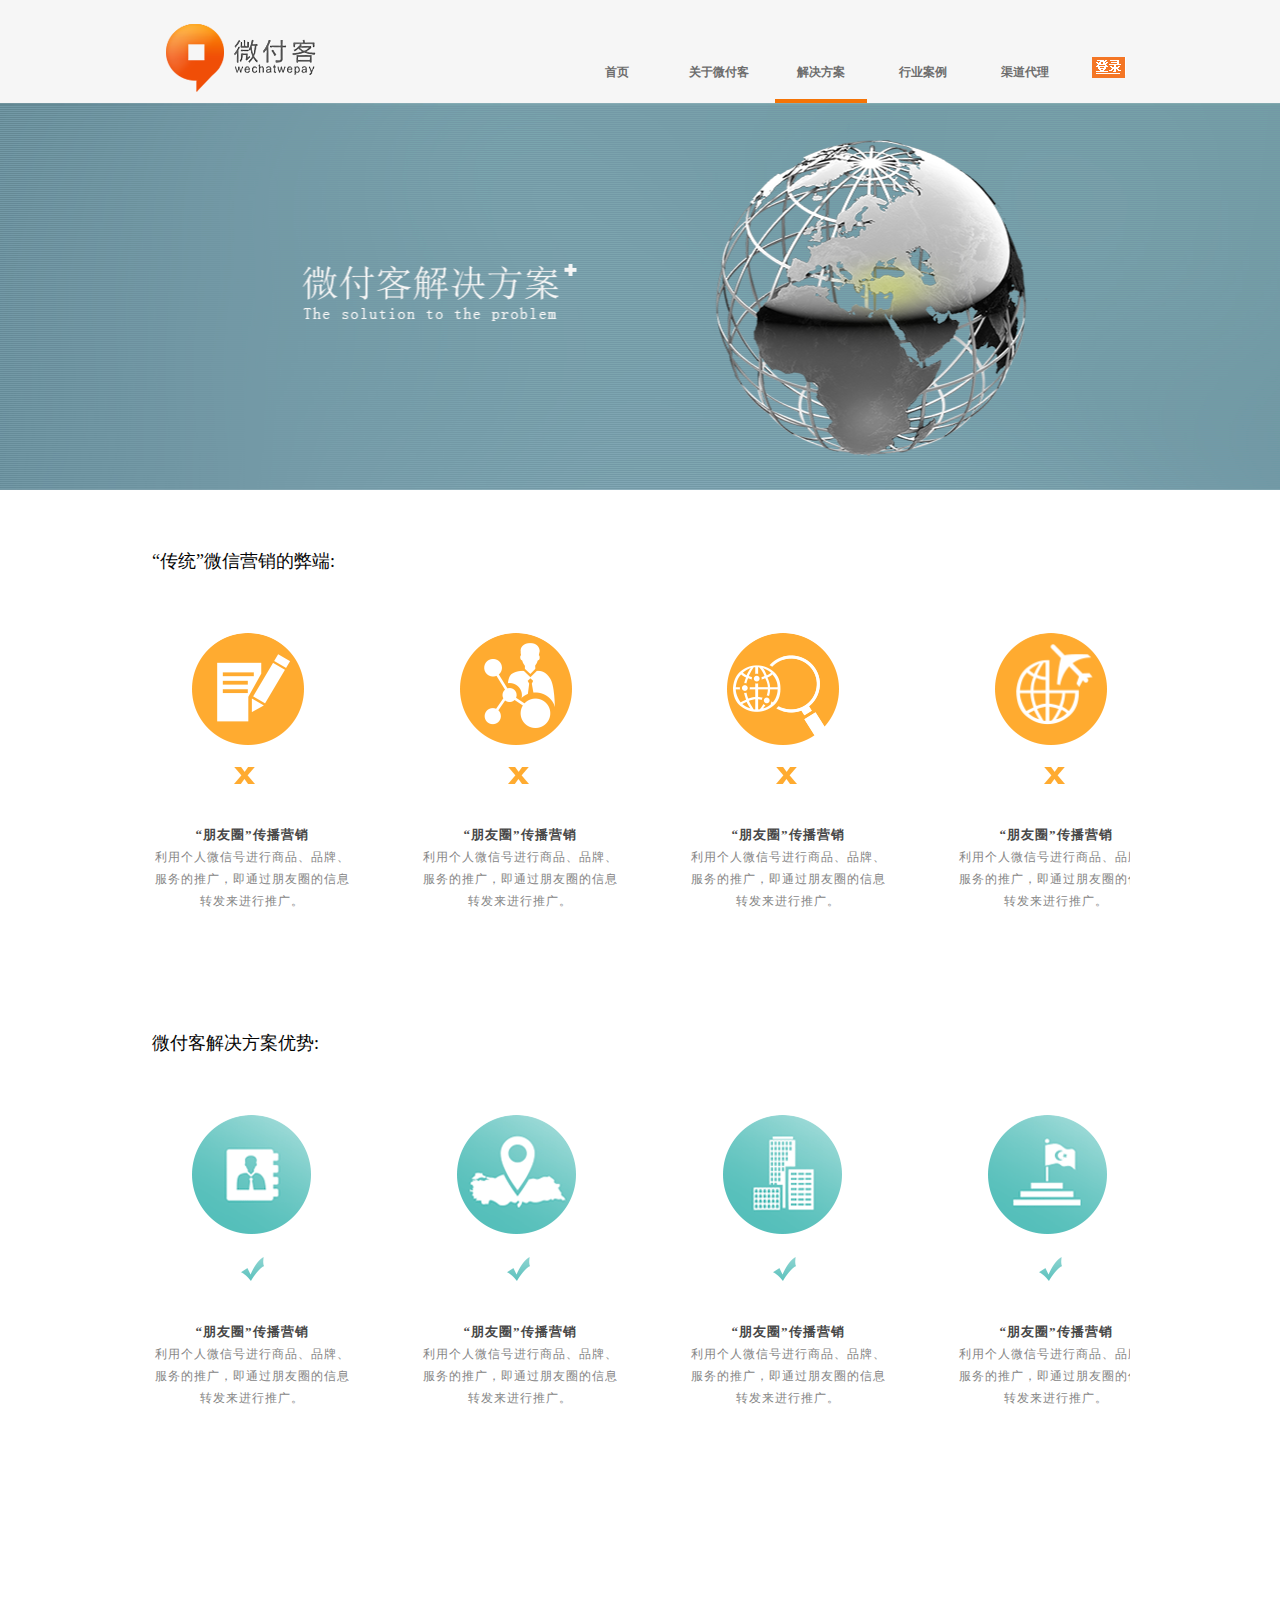
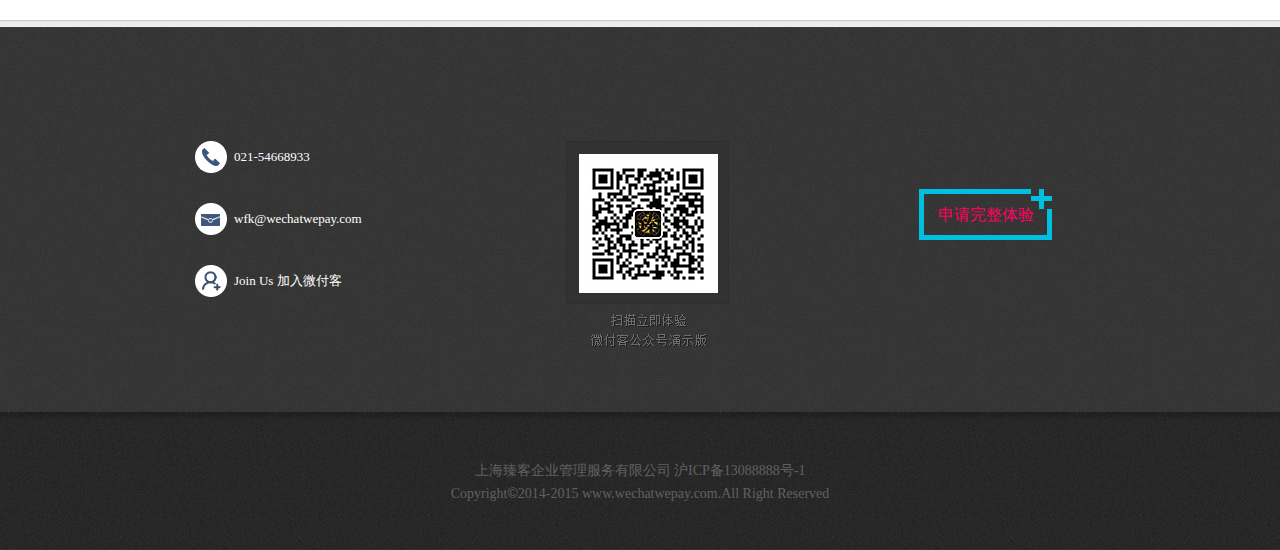
<file: solution.html>
<!DOCTYPE html>
<html>
	<head>
		<meta charset="UTF-8">
		<title>解决方案</title>
		<link rel="stylesheet" href="css/style.css" />
	</head>
	<body>
		<div class="index_header">
			<div class="header">
				<h1 class="logo">
					<a href="index.html">LOGO</a>
				</h1>
				<div class="index_nav">
					<ul>
						<li><a href="index.html">首页</a></li>
						<li><a href="about.html">关于微付客</a></li>
						<li class="navCur"><a href="solution.html">解决方案</a></li>
						<li><a href="demo.html">行业案例</a></li>
						<li><a href="agent.html">渠道代理</a></li>
					</ul>
					<i>now</i>
				</div>
				<a class="user" href="javascript:void(0)" title="登录">登录</a>
			</div>
		</div>
		<div class="adImg solution_img">解决方案</div>
		<h3 class="hidden solution_tit">“传统”微信营销的弊端:</h3>
		<div class="hidden solution_error">
			<div class="solution_main">
		    	<dl>
		        	<dt>“朋友圈”传播营销</dt>
		            <dd>利用个人微信号进行商品、品牌、服务的推广，即通过朋友圈的信息转发来进行推广。</dd>
		        </dl>
		        <dl>
		        	<dt>“朋友圈”传播营销</dt>
		            <dd>利用个人微信号进行商品、品牌、服务的推广，即通过朋友圈的信息转发来进行推广。</dd>
		        </dl>
		        <dl>
		        	<dt>“朋友圈”传播营销</dt>
		            <dd>利用个人微信号进行商品、品牌、服务的推广，即通过朋友圈的信息转发来进行推广。</dd>
		        </dl>
		        <dl>
		        	<dt>“朋友圈”传播营销</dt>
		            <dd>利用个人微信号进行商品、品牌、服务的推广，即通过朋友圈的信息转发来进行推广。</dd>
		        </dl>
		    </div>
		</div>
		<h3 class="hidden solution_tit">微付客解决方案优势:</h3>
		<div class="hidden solution_right">
			<div class="solution_main">
		    	<dl>
		        	<dt>“朋友圈”传播营销</dt>
		            <dd>利用个人微信号进行商品、品牌、服务的推广，即通过朋友圈的信息转发来进行推广。</dd>
		        </dl>
		        <dl>
		        	<dt>“朋友圈”传播营销</dt>
		            <dd>利用个人微信号进行商品、品牌、服务的推广，即通过朋友圈的信息转发来进行推广。</dd>
		        </dl>
		        <dl>
		        	<dt>“朋友圈”传播营销</dt>
		            <dd>利用个人微信号进行商品、品牌、服务的推广，即通过朋友圈的信息转发来进行推广。</dd>
		        </dl>
		        <dl>
		        	<dt>“朋友圈”传播营销</dt>
		            <dd>利用个人微信号进行商品、品牌、服务的推广，即通过朋友圈的信息转发来进行推广。</dd>
		        </dl>
		    </div>
		</div>
		<div class="footer">
			<div class="hidden footer_tel">
				<ul class="footer_contact">
					<li class="footer_li1">
						<a href="tel:02154668933">021-54668933</a>
					</li>
					<li class="footer_li2">
						<a href="mailto:wfk@wechatwepay.com">wfk@wechatwepay.com</a>
					</li>
					<li class="footer_li3">
						<a href="recruitment.html">Join Us 加入微付客</a>
					</li>
				</ul>
				<div class="footer_erwei">
					<img src="images/erwei.jpg" width="139" height="139">
					<i></i>
				</div>
				<a class="footer_apply" href="application.html" target="_blank">
					申请完整体验
					<i></i>
				</a>
			</div>
			<p class="footer_p">上海臻客企业管理服务有限公司 沪ICP备13088888号-1<br>Copyright<i>©</i>2014-2015 <a href="http://www.wechatwepay.com">www.wechatwepay.com</a>.All Right Reserved</p>
		</div>
		<div class="loginMain" style="display:none;">
			<div class="login clearfix">
				<i class="login_xx">x</i>
				<div class="login_main clearfix">
					<h2 class="login_h2">欢迎登陆</h2>
					<form class="clearfix" id="login">
						<dl class="login_box">
							<dt><em class="login_user">用户名</em></dt>
							<dd>
								<input id="email" class="login_box_input" value="输入你的邮箱" focucmsg="输入你的邮箱" type="text" />
								<em class="login_wrong" style="display:none;">邮箱或密码错误</em>
							</dd>
						</dl>
						<dl class="login_box">
						   <dt><em class="login_password">密码</em></dt>
						   <dd class="password">
						      <input id="password" class="login_box_input pass" value="" type="password" />
							  <span>输入密码</span>
							  <input class="login_btn" value="登&nbsp;&nbsp;录" name="" type="submit" />
						  </dd>
						</dl>
					</form>
				</div>
				<div class="login_aa">
			    	<a href="javascript:void(0)">注册</a>|
					<a href="##">忘记密码</a>
				</div>
			</div>
		</div>
		<div class="regMain" style="display:none;">
		    <div class="register">
		    	<span class="reg_xx">x</span>
		       <h2 class="register_h2">欢迎注册</h2>
		       <form id="register">
		       <dl class="register_box">
		            <dt><em class="register_email">邮箱</em></dt>
		            <dd>
		               <input id="reg_email" class="register_box_input" value="你的邮箱" focucmsg="你的邮箱" name="" type="text" />
		               <em class="register_wrong" style="display:none;">邮箱可用</em>
		             </dd>
		        </dl>
		        <dl class="register_box">
		            <dt><em class="login_password">密码</em></dt>
		            <dd class="password">
		               <input id="reg_password1" class="register_box_input pass" value="" name="" type="password" />
		               <span>输入密码</span>
		               <em class="register_wrong" style="display:none;">密码不一致</em>
		             </dd>
		        </dl>
		        <dl class="register_box">
		            <dt><em class="login_password">再次输入密码</em></dt>
		            <dd class="password">
		               <input id="reg_password2" class="register_box_input pass" value="" name="" type="password" />
		               <span>再次输入</span>
		               <input type="submit" name="" value="提交注册" class="login_btn" style=" margin-top:8px;" />
		             </dd>
		        </dl>
		        </form>
		        <div class="register_aa">
		        	<a href="javascript:void(0)">返回登陆页</a>
		        </div>
		    </div>
		</div>
		
		<script type="text/javascript" src="js/jquery.1.10.0.min.js" ></script>
		<script type="text/javascript" src="js/js.js" ></script>
	</body>
</html>
</file>
<file: css/style.css>
/* 隐藏所在标签文本内容 */
body,
h1,
h2,
h3,
h4,
h5,
ul,
li,
p,
div,
dl,
dt,
dd,
form,
table,
tr,
td,
span,
a,
em,
i,
strong,
b,
input,
select,
option,
textarea,
label {
  margin: 0;
  padding: 0;
  -webkit-box-sizing: border-box;
  -moz-box-sizing: border-box;
  box-sizing: border-box;
}
img {
  border: 0 none;
  vertical-align: baseline;
}
textarea,
input {
  outline: none;
  font-family: "微软雅黑", Microsoft YaHei;
}
textarea {
  resize: none;
}
i,
em {
  font-style: normal;
}
li {
  list-style: none;
}
a {
  text-decoration: none;
  color: #6d6d6d;
}
a:hover,
a:visited {
  color: #6d6d6d;
}
body {
  color: #6d6d6d;
  font-family: "微软雅黑", Microsoft YaHei;
  margin: 0 auto;
  background: #fff;
}
.clearfix {
  *zoom: 1;
}
.clearfix:after {
  content: ".";
  display: block;
  visibility: hidden;
  clear: both;
  height: 0;
}
/*公共*/
.index_header,
.flash {
  width: 100%;
  height: 100%;
}
.hidden {
  width: 980px;
  height: auto;
  margin: 0 auto;
}
/*首页*/
/* 头部 */
.index_header {
  background: #f6f6f6;
}
.header {
  width: 980px;
  height: 103px;
  position: relative;
  left: 50%;
  margin-left: -490px;
  background: #f6f6f6;
  /* LOGO */
  /* 导航栏 */
  /* 用户 */
}
.header .logo {
  float: left;
  width: 150px;
  height: 68px;
  margin: 24px 0 0 16px;
  /* ~表示不编译 或者e() */
  background: url("../images/logo.png") no-repeat left top / 100% 100%;
  text-indent: -99em;
  overflow: hidden;
}
.header .logo a {
  display: block;
  width: 100%;
  height: 100%;
}
.header .index_nav {
  width: 520px;
  height: 103px;
  float: right;
  position: relative;
  margin-right: 39px;
}
.header .index_nav ul {
  float: left;
  margin-top: 66px;
}
.header .index_nav ul li {
  float: left;
  width: 92px;
  height: 37px;
  font-size: 12px;
  font-weight: bold;
  line-height: 12px;
  text-align: center;
  margin-right: 10px;
}
.header .index_nav ul li a {
  display: block;
  width: 100%;
  height: 100%;
}
.header .index_nav i {
  position: absolute;
  left: 0px;
  bottom: 0px;
  z-index: 5;
  width: 92px;
  height: 4px;
  background: #f57406;
  text-indent: -99em;
  overflow: hidden;
}
.header .user {
  width: 34px;
  height: 22px;
  position: absolute;
  right: 4px;
  bottom: 24px;
  /* ~表示不编译 或者e() */
  background: url("../images/index_btn.png") no-repeat -1px -3px;
  text-indent: -99em;
  overflow: hidden;
}
/* flash */
.flash {
  height: 509px;
  position: relative;
  left: 0;
  top: 0;
  overflow: hidden;
}
.flash_con {
  width: 980px;
  position: relative;
  height: 509px;
  margin: 0px auto;
  z-index: 8;
}
.flash_con i {
  position: absolute;
  text-indent: -99em;
  overflow: hidden;
}
.flash_conCur {
  z-index: 99;
}
.flash_con1_text1 {
  width: 429px;
  height: 43px;
  left: 121px;
  top: 82px;
  /* ~表示不编译 或者e() */
  background: url("../images/fla_zi_01.png") no-repeat 0 0 / 100% 100%;
  _background: url(../images/fla_zi_01.gif) no-repeat;
}
.flash_con1_text2 {
  width: 434px;
  height: 36px;
  left: 118px;
  top: 137px;
  /* ~表示不编译 或者e() */
  background: url("../images/fla_zizi_01.png") no-repeat 0 0 / 100% 100%;
  _background: url(../images/fla_zizi_01.gif) no-repeat;
}
.flash_con1_nav {
  width: 500px;
  height: 170px;
  position: absolute;
  left: 124px;
  top: 186px;
}
.flash_con1_nav li {
  float: left;
  width: 60px;
  height: 75px;
  margin: 10px 60px 0px 0px;
  display: inline;
}
.flash_con1_nav li a {
  display: block;
  width: 60px;
  height: 75px;
  background: url(../images/fla_btn_01.png) no-repeat;
  _background: url(../images/fla_btn_01.gif) no-repeat;
  text-indent: -99em;
  overflow: hidden;
}
.flash_con1_nav li a:hover {
  opacity: 0.8;
  filter: alpha(opacity=80);
}
.flash_con1_nav li.flash_con1_li1 a {
  background-position: 0px 0px;
}
.flash_con1_nav li.flash_con1_li2 a {
  background-position: -117px 0px;
}
.flash_con1_nav li.flash_con1_li3 a {
  background-position: -242px 0px;
}
.flash_con1_nav li.flash_con1_li4 a {
  background-position: -367px 0px;
}
.flash_con1_nav li.flash_con1_li5 a {
  background-position: 6px -83px;
}
.flash_con1_nav li.flash_con1_li6 a {
  background-position: -115px -83px;
}
.flash_con1_nav li.flash_con1_li7 a {
  background-position: -238px -83px;
}
.flash_con1_nav li.flash_con1_li8 a {
  background-position: -367px -83px;
}
.flash_con1_tel {
  width: 320px;
  height: 485px;
  right: 16px;
  top: 24px;
  background: url(../images/fla_01.png) no-repeat;
  _background: url(../images/fla_01.gif) no-repeat;
}
.flash_con2_text1 {
  width: 250px;
  height: 116px;
  background: url(../images/fla_zi_02.png) no-repeat;
  _background: url(../images/fla_zi_02.gif) no-repeat;
  top: 117px;
  left: 168px;
  z-index: 7;
}
.flash_con2_text2 {
  width: 230px;
  height: 93px;
  background: url(../images/fla_zizi_02.png) no-repeat;
  _background: url(../images/fla_zizi_02.gif) no-repeat;
  top: 195px;
  left: 162px;
  z-index: 5;
}
.flash_con2_tel {
  width: 506px;
  height: 485px;
  background: url(../images/fla_02.png) no-repeat;
  _background: url(../images/fla_02.gif) no-repeat;
  top: 24px;
  right: 8px;
}
.flash_con3_text1 {
  width: 351px;
  height: 95px;
  background: url(../images/fla_zi_03.png) no-repeat;
  _background: url(../images/fla_zi_03.gif) no-repeat;
  top: 129px;
  right: 111px;
}
.flash_con3_text2 {
  width: 173px;
  height: 77px;
  background: url(../images/fla_zizi_03.png) no-repeat;
  _background: url(../images/fla_zizi_03.gif) no-repeat;
  top: 228px;
  left: 110px;
  z-index: 5;
}
.flash_con3_tel {
  width: 447px;
  height: 401px;
  background: url(../images/fla_03.png) no-repeat;
  _background: url(../images/fla_03.gif) no-repeat;
  top: 69px;
  right: 34px;
}
.flash_img {
  width: 100%;
  height: 510px;
  position: absolute;
  left: 0px;
  top: 0px;
  z-index: 5;
}
.flash_img li {
  width: 100%;
  height: 510px;
  position: absolute;
  left: 0px;
  top: 0px;
  z-index: 5;
  text-indent: -99em;
  overflow: hidden;
}
.flash_imgLi1 {
  /* ~表示不编译 或者e() */
  background: url("../images/flash_bg01.jpg") repeat-x center top;
}
.flash_imgLi2 {
  /* ~表示不编译 或者e() */
  background: url("../images/flash_bg02.png") repeat-x center top;
}
.flash_imgLi3 {
  /* ~表示不编译 或者e() */
  background: url("../images/flash_bg03.png") repeat-x center top;
}
.flash_btn {
  width: 100%;
  height: 15px;
  position: absolute;
  left: 0px;
  bottom: 73px;
  z-index: 99999;
  text-align: center;
}
.flash_btn span {
  display: inline-block;
  width: 8px;
  height: 8px;
  overflow: hidden;
  line-height: 50px;
  /* ~表示不编译 或者e() */
  background: url("../images/flash_btn.png") no-repeat -14px 0px;
  cursor: pointer;
}
.flash_btn .flash_cur {
  background-position: 0px 0px;
}
/* 首页demo */
.demo {
  height: 571px;
  position: relative;
  overflow: hidden;
}
.demo h3 {
  position: absolute;
  left: 0px;
  top: 0px;
  width: 247px;
  height: 25px;
  /* ~表示不编译 或者e() */
  background: url("../images/demo_tit.jpg") no-repeat 0 0 / 100% 100%;
  text-indent: -99em;
  overflow: hidden;
}
.demo_div {
  position: absolute;
  top: -14px;
  left: 0px;
  z-index: 5;
  width: 10000%;
  height: 241px;
}
.demo_div ul {
  float: left;
  width: 1100px;
  height: auto;
}
.demo_div ul li {
  float: left;
  width: 271px;
  height: 170px;
  margin-top: 67px;
  padding-right: 101px;
  /* ~表示不编译 或者e() */
  background: url("../images/demo_bg.png") no-repeat right 88px;
}
.demo_btn {
  position: absolute;
  right: 45px;
  bottom: 24px;
  z-index: 5;
  width: 63px;
  height: 31px;
}
.demo_btn a {
  float: left;
  height: 31px;
  background: url(../images/index_btn.png) no-repeat;
  text-indent: -99em;
  overflow: hidden;
}
.demo_btn a.demo_left {
  width: 32px;
  background-position: -3px -70px;
}
.demo_btn a.demo_right {
  width: 31px;
  background-position: -1px -37px;
}
/* 首页底部 */
.footer {
  width: 100%;
  height: 530px;
  background: url(../images/foot_bg.png) repeat-x;
}
.footer_tel {
  width: 980px;
  height: 392px;
  margin: 0 auto;
}
.footer_contact {
  float: left;
  width: 371px;
  height: auto;
  margin: 91px 0px 0px 45px;
  display: inline;
}
.footer_contact li {
  width: 371px;
  height: 32px;
  margin-top: 30px;
  padding-left: 39px;
  line-height: 32px;
  color: #fff;
  font-size: 13px;
}
.footer_contact li a {
  color: #fff;
}
.footer_li1 {
  /* ~表示不编译 或者e() */
  background: url("../images/index_btn.png") no-repeat -1px -121px;
}
.footer_li2 {
  /* ~表示不编译 或者e() */
  background: url("../images/index_btn.png") no-repeat -1px -157px;
}
.footer_li3 {
  /* ~表示不编译 或者e() */
  background: url("../images/index_btn.png") no-repeat -1px -193px;
}
.footer_erwei {
  float: left;
  position: relative;
  width: 163px;
  height: 163px;
  background: #323232;
  border: #2e2e2e 1px solid;
  padding: 12px 0px 0px 12px;
  margin-top: 121px;
}
.footer_erwei i {
  position: absolute;
  bottom: -46px;
  left: 0px;
  width: 162px;
  height: 45px;
  /* ~表示不编译 或者e() */
  background: url("../images/erwei_zi.png") no-repeat 0 0 / 100% 100%;
}
.footer_apply {
  float: right;
  position: relative;
  width: 133px;
  height: 51px;
  border: #00bfe1 5px solid;
  margin: 169px 78px 0px 0px;
  color: #ff0060;
  font-size: 16px;
  line-height: 41px;
  text-align: center;
}
.footer_apply:hover {
  color: #00bfe1;
}
.footer_apply i {
  position: absolute;
  top: -5px;
  right: -5px;
  width: 21px;
  height: 20px;
  /* ~表示不编译 或者e() */
  background: url("../images/index_btn.png") no-repeat -14px -229px;
}
.footer_p {
  text-align: center;
  line-height: 22px;
  color: #616161;
  font-family: '宋体';
  font-size: 14px;
  margin-top: 48px;
}
.footer_p i {
  font-family: Arial;
}
.footer_p a {
  color: #616161;
}
.footer_p a:hover {
  color: #00bfe1;
}
/* 登录 */
.loginMain,
.regMain {
  position: fixed;
  width: 100%;
  height: 100%;
  background: #000;
  filter: progid:DXImageTransform.Microsoft.gradient(enabled='true', startColorstr='#99000000', endColorstr='#99000000');
  background: rgba(0, 0, 0, 0.6);
  left: 0px;
  top: 0px;
  _position: absolute;
  _top: expression(eval('document.documentElement.scrollTop'));
  z-index: 99999;
}
.login {
  width: 618px;
  height: 390px;
  position: absolute;
  top: 50%;
  left: 50%;
  margin: -195px 0px 0px -309px;
  background: #fff;
}
.login_main {
  width: 618px;
  height: 333px;
  border: #c7c7c7 1px solid;
}
.login_xx,
.reg_xx {
  width: 28px;
  height: 28px;
  position: absolute;
  right: 1px;
  top: 1px;
  text-align: center;
  line-height: 28px;
  background: #f3f3f3;
  font-size: 24px;
  color: #3f3f3f;
  cursor: pointer;
}
.login_h2 {
  float: left;
  width: 270px;
  height: 50px;
  margin: 28px 0px 0px 28px;
  display: inline;
  text-indent: -99em;
  overflow: hidden;
  /* ~表示不编译 或者e() */
  background: url("../images/login_btn.png") no-repeat -3px -286px / 100% 100%;
}
.login_box {
  float: left;
  width: 559px;
  height: 94px;
  border: #c9c9c9 1px solid;
  margin: 18px 0px 0px 28px;
  display: inline;
}
.login_box dt {
  float: left;
  width: 81px;
  height: 92px;
  border-right: #c7c7c7 1px solid;
  background: #f3f3f3;
}
.login_box dt em {
  margin: 25px 0px 0px 20px;
}
.login_box dd {
  float: left;
  position: relative;
  width: 470px;
  height: 94px;
}
.login_box dd span {
  position: absolute;
  top: 0px;
  left: 0px;
  width: 335px;
  height: 94px;
  padding-left: 18px;
  line-height: 94px;
  z-index: 99;
  color: #c2c2c2;
  font-size: 14px;
}
.login_wrong,
.register_wrong,
.register_right {
  position: absolute;
  height: 32px;
  line-height: 32px;
  right: 0px;
  z-index: 2;
}
.login_wrong,
.register_wrong {
  width: 140px;
  /* ~表示不编译 或者e() */
  background: url("../images/login_btn.png") no-repeat -385px -430px;
  color: #ffac3a;
  font-size: 14px;
  padding-left: 34px;
}
.login_wrong {
  top: 28px;
}
.login_box_input {
  float: left;
  width: 335px;
  height: 94px;
  line-height: 22px;
  padding: 36px 7px 36px 18px;
  color: #c2c2c2;
  font-size: 14px;
  background: none;
  border: 0 none;
}
.login_user,
.login_password,
.register_email {
  display: block;
  width: 40px;
  height: 40px;
  text-indent: -99em;
  overflow: hidden;
}
.login_user {
  /* ~表示不编译 或者e() */
  background: url("../images/login_btn.png") no-repeat -14px -80px;
}
.login_password {
  /* ~表示不编译 或者e() */
  background: url("../images/login_btn.png") no-repeat -86px -82px;
}
.login_btn {
  float: left;
  width: 135px;
  height: 58px;
  font-size: 18px;
  color: #fff;
  text-align: center;
  line-height: 55px;
  border: 0 none;
  /* ~表示不编译 或者e() */
  background: url("../images/login_btn.png") no-repeat -290px -69px;
  padding-bottom: 5px;
  cursor: pointer;
  margin-top: 20px;
}
.login_btn:hover {
  opacity: 0.9;
  filter: alpha(opacity=90);
}
.login_aa {
  width: 616px;
  height: 58px;
  border-top: 4px solid #ebebeb;
  text-align: center;
  line-height: 54px;
  color: #8c8b8b;
  font-size: 12px;
}
.login_aa a {
  margin: 0 12px;
}
/*注册*/
.register {
  position: absolute;
  left: 50%;
  top: 50%;
  width: 618px;
  height: 460px;
  margin: -230px 0 0 -308px;
  border: #e9e9e9 1px solid;
  border-bottom: #ebebeb 6px solid;
  background: #fff;
}
.register_h2 {
  width: 580px;
  height: 50px;
  /* ~表示不编译 或者e() */
  background: url("../images/login_btn.png") no-repeat -4px -189px;
  margin: 29px 0 0 30px;
  text-indent: -99em;
  overflow: hidden;
}
.register_box {
  width: 561px;
  height: 76px;
  border: #eaeaea 1px solid;
  margin: 22px 0 0 28px;
}
.register_box dt {
  float: left;
  width: 81px;
  height: 74px;
  background: #f3f3f3;
  border-right: #e9e9e9 1px solid;
}
.register_box dt em {
  margin: 15px 0 0 20px;
}
.register_box dd {
  float: left;
  width: 470px;
  height: 74px;
  position: relative;
}
.register_box dd span {
  position: absolute;
  top: 0;
  left: 0;
  width: 335px;
  height: 74px;
  padding-left: 20px;
  line-height: 74px;
  z-index: 99;
  color: #c2c2c2;
  font-size: 14px;
}
.register_email {
  /* ~表示不编译 或者e() */
  background: url("../images/login_btn.png") no-repeat -164px -78px;
}
.register_box_input {
  float: left;
  width: 335px;
  height: 74px;
  line-height: 22px;
  padding: 26px 8px 26px 20px;
  color: #c2c2c2;
  font-size: 14px;
  background: none;
  border: 0 none;
}
.register_wrong {
  top: 22px;
}
.register_right {
  /* ~表示不编译 或者e() */
  background: url("../images/login_btn.png") no-repeat -376px -365px;
  color: #32c85a;
  padding-left: 42px;
  width: 98px;
  top: 22px;
}
.register_aa {
  width: 616px;
  height: 78px;
  line-height: 78px;
  text-align: center;
  font-size: 12px;
}
/* 广告图 */
.adImg {
  width: 100%;
  height: 387px;
  text-indent: -99em;
  overflow: hidden;
}
.about_img {
  /* ~表示不编译 或者e() */
  background: url("../images/about_img.jpg") repeat center top;
}
.solution_img {
  /* ~表示不编译 或者e() */
  background: url("../images/solution_img.png") repeat center top;
}
.demo_img {
  /* ~表示不编译 或者e() */
  background: url("../images/demo_img.jpg") repeat center top;
}
.agent_img {
  /* ~表示不编译 或者e() */
  background: url("../images/agent_img.jpg") repeat center top;
}
/* 关于微付客 */
.about_tit,
.about_ser {
  width: 100%;
  position: relative;
}
.about_tit strong,
.about_ser strong {
  display: block;
  width: 100%;
  border-bottom: #000 1px solid;
}
.about_tit strong i,
.about_ser strong i {
  position: absolute;
  left: 50%;
  margin-left: -100px;
  width: 200px;
  height: 12px;
  text-indent: -99em;
  overflow: hidden;
  /* ~表示不编译 或者e() */
  background: url("../images/about_tit.png") no-repeat 0 0;
}
.about_tit {
  height: 80px;
}
.about_tit strong {
  height: 65px;
}
.about_tit strong i {
  top: 58px;
}
.about_tit_dl {
  position: relative;
}
.about_tit_dl dt {
  padding-top: 55px;
}
.about_tit_dl dl,
.about_ser_dl dl {
  width: 855px;
  height: auto;
  font-family: '宋体';
}
.about_tit_dl dl,
.about_ser_dl dl {
  padding-left: 45px;
}
.about_tit_dl dl dt,
.about_ser_dl dl dt {
  line-height: 20px;
  text-indent: 2em;
  color: #484848;
  font-size: 13px;
  font-weight: bold;
}
.about_tit_dl dl dd,
.about_ser_dl dl dd {
  line-height: 22px;
  color: #858585;
  font-size: 12px;
  text-indent: 2em;
}
.about_zz {
  width: 455px;
  height: 640px;
  padding-left: 360px;
  padding-top: 69px;
}
.about_zz_img {
  width: 272px;
  height: 384px;
  margin-top: -192px;
  position: absolute;
  right: 140px;
  top: 50%;
}
.about_zz_btn {
  float: left;
  width: 69px;
  height: 22px;
  /* ~表示不编译 或者e() */
  background: url("../images/about_btn.jpg") no-repeat 0 0;
  margin: 360px 0px 0px 26px;
  display: inline;
  text-indent: -99em;
  overflow: hidden;
}
.about_ser {
  height: 117px;
}
.about_ser strong {
  height: 88px;
}
.about_ser strong i {
  top: 81px;
  background-position: 0px -12px;
}
.about_ser_dl {
  padding-bottom: 130px;
}
.about_ser_dl dt {
  padding-top: 32px;
}
/* 解决方案 */
.solution_tit {
  width: 992px;
  height: 143px;
  line-height: 143px;
  padding-left: 8px;
  color: #050505;
  font-size: 18px;
  font-weight: 400;
}
.solution_error {
  padding: 151px 0px 60px;
  /* ~表示不编译 或者e() */
  background: url("../images/solution_error.png") no-repeat 0 0;
  overflow: hidden;
}
.solution_main {
  width: 150%;
  height: auto;
  overflow: hidden;
  padding-top: 40px;
}
.solution_main dl {
  float: left;
  width: 204px;
  margin-right: 64px;
  font-family: '宋体';
  text-align: center;
  letter-spacing: 1px;
}
.solution_main dl dt {
  line-height: 22px;
  font-weight: bold;
  color: #484848;
  font-size: 13px;
}
.solution_main dl dd {
  line-height: 22px;
  color: #858585;
  font-size: 12px;
}
.solution_right {
  padding: 166px 0px 211px;
  /* ~表示不编译 或者e() */
  background: url("../images/solution_right.png") no-repeat 0 0;
  overflow: hidden;
}
/* 行业案例 */
.demo_tit {
  width: 986px;
  height: 123px;
  line-height: 123px;
  padding-left: 14px;
  color: #000000;
  font-size: 18px;
  font-weight: 400;
}
.demo_list {
  padding-bottom: 7px;
  /* ~表示不编译 或者e() */
  background: url("../images/demo_line.png") no-repeat left bottom;
  margin-bottom: 96px;
}
.demo_ph {
  float: left;
  margin-left: 50px;
  display: inline;
}
.demo_mian {
  float: left;
  width: 515px;
  height: auto;
  padding-top: 6px;
}
.demo_mian_img {
  float: left;
  width: 73px;
  height: 73px;
  margin-left: -8px;
}
.demo_mian_div {
  float: left;
  width: 440px;
  height: auto;
  padding-left: 10px;
  font-family: '宋体';
}
.demo_mian_div h3 {
  line-height: 60px;
  color: #505050;
  font-size: 36px;
  font-weight: 400;
}
.demo_mian_div p {
  line-height: 24px;
  margin-top: 32px;
  color: #999999;
  font-size: 13px;
}
.demo_mian_div dl dt {
  line-height: 20px;
  padding-top: 25px;
  color: #2f2f2f;
  font-size: 18px;
}
.demo_mian_div dl dd {
  line-height: 24px;
  color: #999999;
  font-size: 13px;
}
.demo_marL40 {
  margin-left: 40px;
  display: inline;
}
/* 渠道代理 */
.agent_tit {
  line-height: 50px;
  padding-top: 40px;
  color: #4e4e4e;
  font-size: 30px;
  font-weight: 400;
}
.agent_p {
  line-height: 32px;
  color: #6f6f6f;
  font-size: 14px;
  padding-bottom: 30px;
}
.agent_h3 {
  width: 100%;
  overflow: hidden;
}
.agent_h3 h3 {
  float: left;
}
.agent_h3 h3 a {
  float: left;
  width: 293px;
  height: 123px;
  line-height: 123px;
  text-align: center;
  font-size: 30px;
  text-decoration: underline;
  font-weight: 400;
}
.agent_h3 a:hover {
  background: #ffbb9f;
}
.agent_t1 a {
  background: #2d9daa;
  color: #ffffff;
}
.agent_t2 a {
  background: #97c310;
  color: #ffffff;
}
.agent_main01,
.agent_main02 {
  width: 100%;
  margin-bottom: -7px;
  position: relative;
  z-index: 9;
}
.agent_main01 {
  height: auto;
  padding-bottom: 80px;
}
.agent_main01 .hidden {
  overflow: hidden;
}
.agent_main01 dl {
  float: left;
  width: 205px;
  height: auto;
  margin-right: 60px;
  display: inline;
  color: #004a53;
}
.agent_main01 dl dt {
  line-height: 48px;
  text-align: center;
  font-size: 20px;
}
.agent_main01 dl dd {
  line-height: 22px;
  text-align: center;
  font-size: 14px;
}
.agent_main02 {
  height: auto;
  padding-top: 40px;
}
.agent_main01 {
  background: #2d9daa url(../images/agent_btn.png) no-repeat center 140px;
}
.agent_main02 {
  background: #97c310;
  font-family: '宋体';
}
.agent_main01_div1,
.agent_main01_div2 {
  width: 110%;
  overflow: hidden;
}
.agent_main01_div1 {
  height: 686px;
  padding-top: 315px;
}
.agent_main02_div {
  height: auto;
  padding-bottom: 50px;
  background: #fff9e6 url(../images/agent_bg.png) repeat-x;
}
.agent_main02_apply {
  padding: 33px 0px 0px 61px;
}
.agent_main02_apply dd {
  line-height: 22px;
  color: #a2a2a2;
  font-size: 12px;
}
.agent_main02_apply dt,
.agent_main02_ol dt {
  line-height: 38px;
  padding-left: 12px;
  /* ~表示不编译 或者e() */
  background: url("../images/agent_bg_icon.png") no-repeat -2px 9px;
  color: #969696;
  font-size: 14px;
  font-weight: bold;
}
.agent_main02_ol {
  padding: 10px 0px 0px 61px;
}
.agent_main02_ol dd {
  padding-left: 10px;
  line-height: 24px;
  font-size: 12px;
  color: #ff0433;
}
.agent_main02_tit {
  padding: 6px 0px 0px 69px;
  line-height: 38px;
  color: #969696;
  font-size: 14px;
}
.agent_main02_tit h3 {
  font-size: 14px;
}
.agent_main02_ul {
  padding: 6px 0px 0px 170px;
}
.agent_main02_ul li {
  float: left;
  width: 585px;
  height: auto;
  margin-top: 12px;
}
.agent_main02_ul li em {
  float: left;
  width: 98px;
  height: 43px;
  line-height: 43px;
  text-align: right;
  color: #9b9b9b;
  font-size: 14px;
}
.agent_main02_ul li em i {
  float: right;
  padding-left: 14px;
  /* ~表示不编译 或者e() */
  background: url("../images/agent_bg_icon.png") no-repeat 0px -65px;
}
.agent_main02_ul li input {
  float: left;
  width: 270px;
  height: 43px;
  line-height: 15px;
  font-size: 12px;
  margin-left: 17px;
  padding: 13px;
  border: #b7b7b7 1px solid;
  background: none;
}
.agent_main02_ul li span {
  float: right;
  width: 188px;
  height: 43px;
  line-height: 43px;
  font-size: 12px;
  color: #c2c2c2;
}
.agent_main02_ul li textarea {
  float: right;
  width: 470px;
  height: 181px;
  line-height: 17px;
  border: #b7b7b7 1px solid;
  background: none;
  padding: 13px;
  font-size: 12px;
  overflow-y: auto;
}
.agent_btn {
  display: block;
  font-weight: bold;
  cursor: pointer;
  width: 232px;
  height: 63px;
  background: #43c310;
  border: 0 none;
  color: #fff;
  font-size: 30px;
  margin: 55px auto 0px;
}
.agent_select {
  float: left;
  position: relative;
  width: 117px;
  height: 43px;
  border: #b7b7b7 1px solid;
  margin: 0px 14px 0px 17px;
}
.agent_select div {
  width: 115px;
  height: 41px;
}
.agent_select div input {
  background: none;
  margin: 0;
  padding: 0;
  width: 115px;
  height: 41px;
  line-height: 15px;
  padding: 13px 0px 13px 15px;
  border: 0 none;
  font-size: 14px;
  color: #9b9b9b;
  display: block;
}
.agent_select dl {
  position: absolute;
  top: 41px;
  left: -1px;
  z-index: 99;
  background: #fff;
  width: 115px;
  max-height: 220px;
  overflow-x: hidden;
  overflow-y: auto;
  border: #b7b7b7 1px solid;
}
.agent_select dl dd {
  display: block;
}
.agent_select dl dd a {
  display: block;
  line-height: 22px;
  width: 100px;
  padding-left: 15px;
}
.agent_select dl dd a:hover {
  background: #f1f1f1;
}
.sheng dl {
  _height: 220px;
}
</file>
